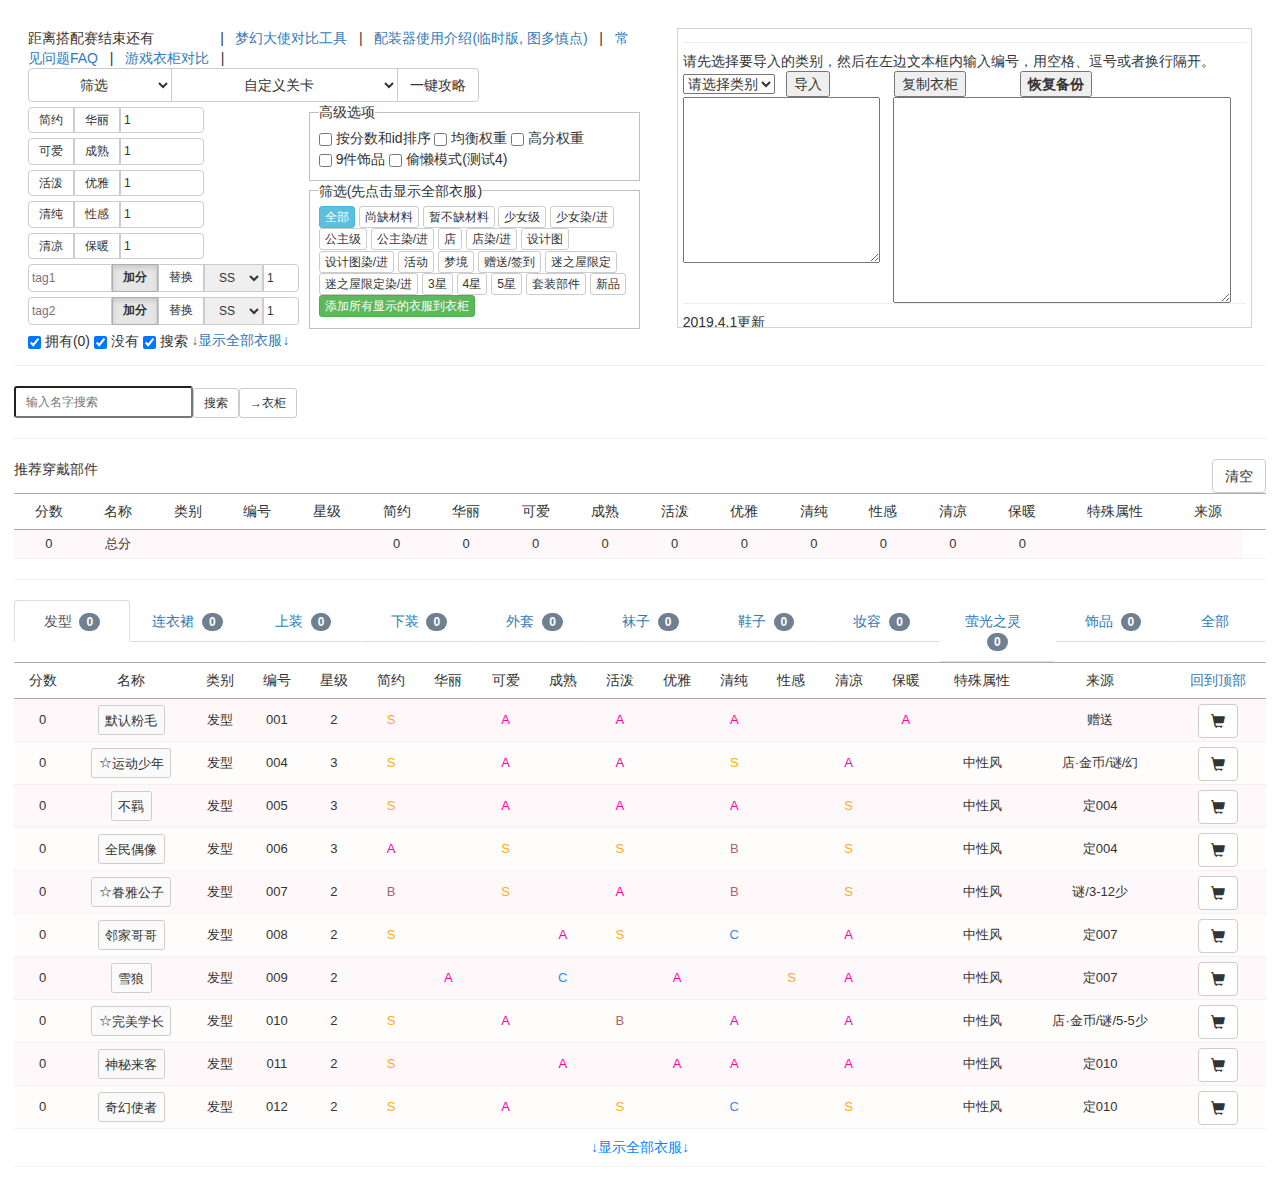
<file: index.html>
﻿<!DOCTYPE HTML>
<html lang="zh">
  <head>
		<meta http-equiv="Content-Type" content="text/html; charset=UTF-8">
		<meta name="viewport" content="width=device-width, initial-scale=1, maximum-scale=1, user-scalable=no">
		<link rel="icon" href="favicon.ico" type="image/x-icon" />
		<meta name="renderer" content="webkit">
		<meta http-equiv="X-UA-Compatible" content="IE=edge,chrome=1">
		<title>奇迹暖暖搭配器 - 诺诺</title>
		<link rel="stylesheet" href="bootstrap/bootstrap.min.css">
		<link rel="stylesheet" href="onekeystrategy.css">
		<link rel="stylesheet" href="style.css">
		<link rel="stylesheet" type="text/css" href="ui.css">
		<link rel="stylesheet" type="text/css" href="mobileui.css" media="only screen and (max-width: 650px)">
		<script type='text/javascript' charset="UTF-8" src='jquery.js'></script>
		<script type='text/javascript' charset="UTF-8" src='jquery.freezeheader.js'></script>
		<script type='text/javascript' charset="UTF-8" src="bootstrap/bootstrap.min.js"></script>
		<script type='text/javascript' charset="UTF-8" src="tool.js"></script>
		<script type='text/javascript' charset="UTF-8" src='data/wardrobe.js'></script>
		<script type='text/javascript' charset="UTF-8" src='scoring.js'></script>
		<script type='text/javascript' charset="UTF-8" src='data/levels.js'></script>
		<script type='text/javascript' charset="UTF-8" src='data/flist.js'></script>
		<script type='text/javascript' charset="UTF-8" src='model.js'></script>
		<script type='text/javascript' charset="UTF-8" src='data/pattern.js'></script>
		<script type='text/javascript' charset="UTF-8" src='onekeystrategy_lan.js'></script>
		<script type='text/javascript' charset="UTF-8" src='onekeystrategy.js'></script>
		<script type='text/javascript' charset="UTF-8" src='ui.js'></script>
		<script type='text/javascript' charset="UTF-8" src='nikki.js'></script>
		<script type='text/javascript' charset="UTF-8" src='clock.js'></script>
		<script type='text/javascript' charset="UTF-8" src='sharewardrobe.js'></script>
		<script type='text/javascript' charset="UTF-8" src='data/notice.js'></script>
  </head>
  <body>
		<div class='title'>
			<div id="share-link"></div>
		</div>
		<div id="StrategyInfo"></div>
		<div class='top'>
			<div class="announcement">
				<div id="update_history">
					游戏衣柜对比页<a href="wardrobechk.html">连接点此</a><br/>
				</div>
					<div id="itemInfo"></div>
					<hr>
					请先选择要导入的类别，然后在左边文本框内输入编号，用空格、逗号或者换行隔开。
					<div id = "import">
					  <select id="importCate" onChange="clearImport()" ></select>&nbsp;&nbsp;
					  <button onClick="doImport()">导入</button>
					  <button onClick="CopyAllClothes()" style="margin-left:60px;margin-right:50px;">复制衣柜</button>
					  <button onClick="loadCustomInventory()" style="font-weight:bold;">恢复备份</button><br/>
					  <textarea id="importData" rows=8 style="width:35%;float:left;" ></textarea>
					  <textarea id="myClothes" rows=10 style="width:60%;float:left;margin-left:13px;"></textarea><br/>
					  <p style="width:60%; display:none">衣柜数量记录 （复制衣橱文本框内容以备份衣橱）</p>
					  <textarea id="myClothesNum" rows=10 style="width:60%; display:none"></textarea>
					</div>
					<hr/>
					<div id="history-update-info-2"></div>
					<div id="update-info-2"></div>
					<hr/>
					<div id="history-update-info-3"></div>
					<div id="update-info-3"></div>
					<br/>
					<a href="#" id="show_history">查看历史更新</a><br/><br/>
			</div><!-- announcement -->	
			<div class="fliter">
				距离搭配赛结束还有<span id="showTime">&nbsp;&nbsp;&nbsp;&nbsp;&nbsp;&nbsp;&nbsp;&nbsp;&nbsp;&nbsp;&nbsp;&nbsp;&nbsp;&nbsp;</span>
				&nbsp;&nbsp;|&nbsp;&nbsp;
				<a href="biguse.html" target="_blank">梦幻大使对比工具</a>
				&nbsp;&nbsp;|&nbsp;&nbsp;
				<a href="introduce.html" target="_blank">配装器使用介绍(临时版, 图多慎点)</a>
				&nbsp;&nbsp;|&nbsp;&nbsp;
				<a href="data/FAQ.html" target="_blank">常见问题FAQ</a>
				&nbsp;&nbsp;|&nbsp;&nbsp;
				<a href="wardrobechk.html" target="_blank">游戏衣柜对比</a>
				<button style="display:none" class="btn btn-sm btn-default" id="sharewardrobe">分享衣柜</button>&nbsp;&nbsp;|&nbsp;&nbsp;
				<button style="display:none" class="btn btn-sm btn-default" id="aaa" onclick="getWardrobe()">同步分享的衣柜</button>
				<br/>
				<div id='filtersTop'>
					<div class="btn-group">
						<select id="theme-fliter" onChange="reDrawTheme()" class="btn btn-default"></select>
						<select id="theme" onChange="changeTheme()" class="btn btn-default"></select>
						<button id="onekey" class="btn btn-default">一键攻略</button>
					</div>
					<div id="tagInfo"></div>
					<div id="skillInfo"></div>
					<div id="categoryFInfo"></div>
					<div id="hintInfo"></div>
					<div id="styleInfo"></div>
				</div>
				<div class="fliter_form_div">
					<form name="filter_form" class="form-inline">
						<div class="fliter_form_div_left">
							<div class='facet'>
								<div class="weightContainer" role="group" data-toggle="buttons">
									<label class="btn btn-sm btn-default"><input class="filter-radio" type="radio" name="simple" value="1"/> 简约</label>
									<label class="btn btn-sm btn-default"><input class="filter-radio" type="radio" name="simple" value="-1"/> 华丽</label>
									<input class="btn-sm" placeholder="权重" type="text" id="simpleWeight" name="simpleWeight" value="1" onChange="changeFilter()" />
									<span class="highscore-link btn-sm 1d778" id="simple1d778">微笑+飞吻</span>
									<span class="highscore-link btn-sm 1d27" id="simple1d27">微笑</span>
									<span class="highscore-rank btn-sm" id="simplerank"></span>
								</div>
								<div class="weightContainer" role="group" data-toggle="buttons">
									<label class="btn btn-sm btn-default"><input class="filter-radio" type="radio" name="cute" value="1"/> 可爱</label>
									<label class="btn btn-sm btn-default"><input class="filter-radio" type="radio" name="cute" value="-1"/> 成熟</label>
									<input class="btn-sm" placeholder="权重" type="text" id="cuteWeight" name="cuteWeight" value="1" onChange="changeFilter()" />
									<span class="highscore-link btn-sm 1d778" id="cute1d778">微笑+飞吻</span>
									<span class="highscore-link btn-sm 1d27" id="cute1d27">微笑</span>
									<span class="highscore-rank btn-sm" id="cuterank"></span>
								</div>
								<div class="weightContainer" role="group" data-toggle="buttons">
									<label class="btn btn-sm btn-default"><input class="filter-radio" type="radio" name="active" value="1"/> 活泼</label>
									<label class="btn btn-sm btn-default"><input class="filter-radio" type="radio" name="active" value="-1"/> 优雅</label>
									<input class="btn-sm" placeholder="权重" type="text" id="activeWeight" name="activeWeight" value="1" onChange="changeFilter()" />
									<span class="highscore-link btn-sm 1d778" id="active1d778">微笑+飞吻</span>
									<span class="highscore-link btn-sm 1d27" id="active1d27">微笑</span>
									<span class="highscore-rank btn-sm" id="activerank"></span>
								</div>
								<div class="weightContainer" role="group" data-toggle="buttons">
									<label class="btn btn-sm btn-default"><input class="filter-radio" type="radio" name="pure" value="1"/> 清纯</label>
									<label class="btn btn-sm btn-default"><input class="filter-radio" type="radio" name="pure" value="-1"/> 性感</label>
									<input class="btn-sm" placeholder="权重" type="text" id="pureWeight" name="pureWeight" value="1" onChange="changeFilter()" />
									<span class="highscore-link btn-sm 1d778" id="pure1d778">微笑+飞吻</span>
									<span class="highscore-link btn-sm 1d27" id="pure1d27">微笑</span>
									<span class="highscore-rank btn-sm" id="purerank"></span>
								</div>
								<div class="weightContainer" role="group" data-toggle="buttons">
									<label class="btn btn-sm btn-default"><input class="filter-radio" type="radio" name="cool" value="1"/> 清凉</label>
									<label class="btn btn-sm btn-default"><input class="filter-radio" type="radio" name="cool" value="-1"/> 保暖</label>
									<input class="btn-sm" placeholder="权重" type="text" id="coolWeight" name="coolWeight" value="1" onChange="changeFilter()" />
									<span class="highscore-link btn-sm 1d778" id="cool1d778">微笑+飞吻</span>
									<span class="highscore-link btn-sm 1d27" id="cool1d27">微笑</span>
									<span class="highscore-rank btn-sm" id="coolrank"></span>
								</div>
								<div class='weightContainer' id = "tag1Container" role="group" data-toggle="buttons">
									<input class="btn-sm" placeholder="tag1" type="text" id="tag1" name="tag1" onChange="changeFilter()" />
									<label class="btn btn-sm btn-default active"><input class="filter-radio" type="radio" name="tag1method" value="add" checked/> 加分</label>
									<label class="btn btn-sm btn-default"><input class="filter-radio" type="radio" name="tag1method" value="replace"/> 替换</label>
									<select class="btn-sm" id="tag1base" onChange="changeFilter()">
										<option>SS</option>
										<option>S</option>
										<option>A</option>
										<option>B</option>
										<option>C</option>
									</select>
									<input class="btn-sm" type="text" id="tag1weight" name="tag1weight" value="1" onChange="changeFilter()" />
								</div>
								<div class='weightContainer' id = "tag2Container" role="group" data-toggle="buttons">
									<input class="btn-sm" placeholder="tag2" type="text" id="tag2" name="tag2" onChange="changeFilter()" />
									<label class="btn btn-sm btn-default active"><input class="filter-radio" type="radio" name="tag2method" value="add" checked/> 加分</label>
									<label class="btn btn-sm btn-default"><input class="filter-radio" type="radio" name="tag2method" value="replace"/> 替换</label>
									<select class="btn-sm" id="tag2base" onChange="changeFilter()">
										<option>SS</option>
										<option>S</option>
										<option>A</option>
										<option>B</option>
										<option>C</option>
									</select>
									<input class="btn-sm" type="text" id="tag2weight" name="tag2weight" value="1" onChange="changeFilter()" />
								</div>
							</div><!-- facet -->
							<div class="fliter_option clear">
								<div class="checkbox"><label><input type="checkbox" class="fliter" value="own" checked /> 拥有<span id='inventoryCount'/></label></div>
								<div class="checkbox"><label><input type="checkbox" class="fliter" value="missing" checked /> 没有</label></div>
								<div class="checkbox"><label><input type="checkbox" id="searchResultCheck" onclick="toggleSearchResult()" checked /> 搜索</label></div>
								<a href="#" class = "showmore" style="display:inline-block;cursor:pointer">↓显示全部衣服↓</a>
							</div><!-- fliter_option -->
						</div>
						<div class="fliter_form_div_right">
							<fieldset>
								<legend>高级选项</legend>
									<div class="checkbox"><label><input type="checkbox" class="fliter" value="sortbyscore" /> 按分数和id排序</label></div>
									<div class="checkbox"><label><input type="checkbox" class="fliter" value="balance" /> 均衡权重</label></div>
									<div class="checkbox"><label><input type="checkbox" class="fliter" value="highscore" /> 高分权重</label></div>
									<div class="checkbox"><label><input type="checkbox" class="fliter" value="acc9" /> 9件饰品</label></div>
									<div class="checkbox"><label><input type="checkbox" class="fliter" value="toulan" /> 偷懒模式(测试4)</label></div>
							</fieldset>
							<fieldset>
								<legend>筛选(先点击显示全部衣服)</legend>
									<button  type="button" class="btn btn-xs btn-info front_filter_option" >全部</button>
									<button  type="button" class="btn btn-xs btn-default front_filter_option" >尚缺材料</button>
									<button  type="button" class="btn btn-xs btn-default front_filter_option" >暂不缺材料</button>
									<button  type="button" class="btn btn-xs btn-default front_filter_option" >少女级</button>
									<button  type="button" class="btn btn-xs btn-default front_filter_option" >少女染/进</button>
									<button  type="button" class="btn btn-xs btn-default front_filter_option" >公主级</button>
									<button  type="button" class="btn btn-xs btn-default front_filter_option" >公主染/进</button>
									<button  type="button" class="btn btn-xs btn-default front_filter_option" >店</button>
									<button  type="button" class="btn btn-xs btn-default front_filter_option" >店染/进</button>
									<button  type="button" class="btn btn-xs btn-default front_filter_option" >设计图</button>
									<button  type="button" class="btn btn-xs btn-default front_filter_option" >设计图染/进</button>
									<button  type="button" class="btn btn-xs btn-default front_filter_option" >活动</button>
									<button  type="button" class="btn btn-xs btn-default front_filter_option" >梦境</button>
									<button  type="button" class="btn btn-xs btn-default front_filter_option" >赠送/签到</button>
									<button  type="button" class="btn btn-xs btn-default front_filter_option" >迷之屋限定</button>
									<button  type="button" class="btn btn-xs btn-default front_filter_option" >迷之屋限定染/进</button>
									<button  type="button" class="btn btn-xs btn-default front_filter_option" >3星</button>
									<button  type="button" class="btn btn-xs btn-default front_filter_option" >4星</button>
									<button  type="button" class="btn btn-xs btn-default front_filter_option" >5星</button>
									<button  type="button" class="btn btn-xs btn-default front_filter_option" >套装部件</button>
									<button  type="button" class="btn btn-xs btn-default front_filter_option" >新品</button>
									<button  type="button" class="btn btn-xs btn-success" id="add_all">添加所有显示的衣服到衣柜</button>
							</fieldset>
						</div>
					</form>
				</div><!-- fliter_form_div -->
			</div><!-- fliter -->
		</div><!-- top -->
		<hr>
		<div id = 'searchResult'>
			<input type="text" id="searchResultInput" class="btn-sm" placeholder="输入名字搜索" /><button class="btn btn-default btn-sm" onclick="searchResult()">搜索</button><button class="btn btn-default btn-sm" id="searchResultMode">→衣柜</button>
			<div id='searchResultList' width="100%"></div>
		<hr>
		</div>
		<div id = 'shoppingCartContainer'>
		  推荐穿戴部件  <button class="btn btn-default" style="float:right" onclick="clearShoppingCart()">清空</button>
		  <div id='shoppingCart' class="table"></div>
		</div>
		<hr>
		<div id = 'category_container'></div>
		<div id = "clothes" class="table"></div>
		<div class = "showmore" id= "showmore" isshowmore="1">↓显示全部衣服↓</div>
		<div id = "end"></div>

	</body>
</html>
</file>
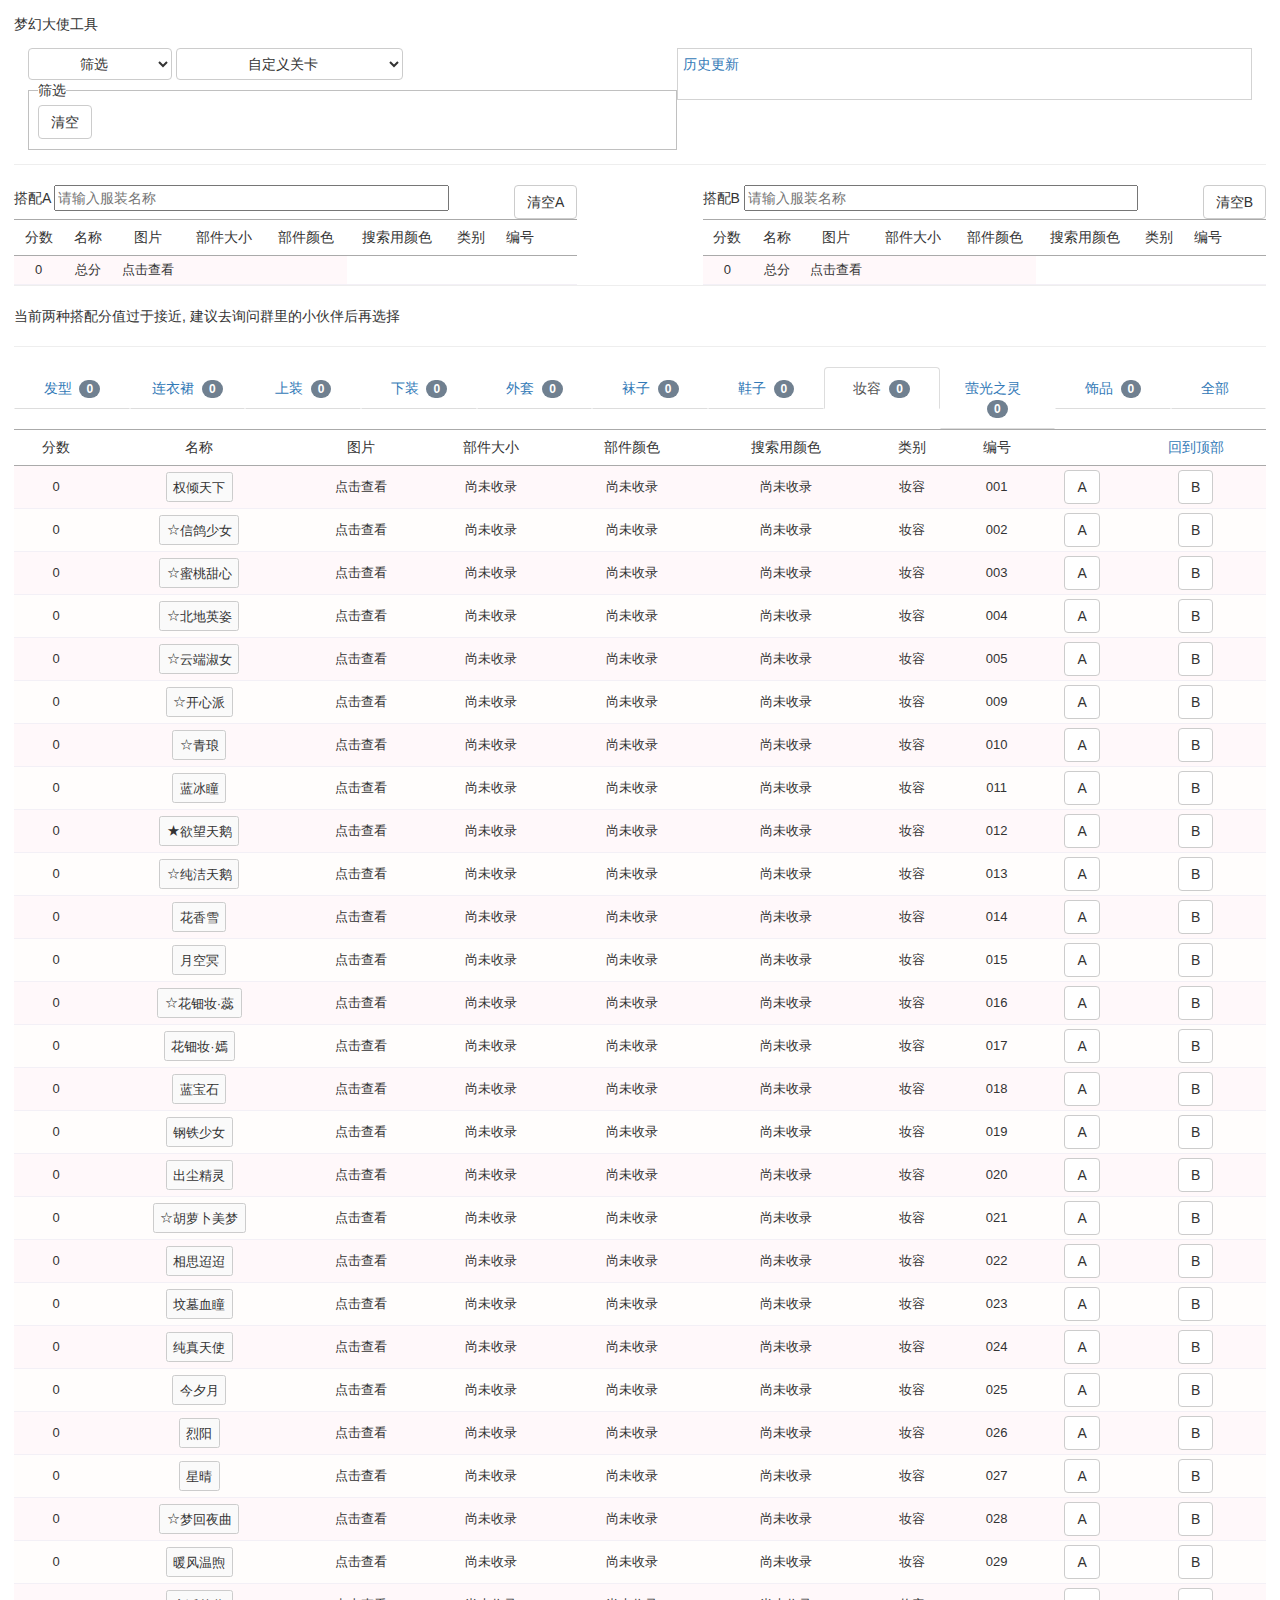
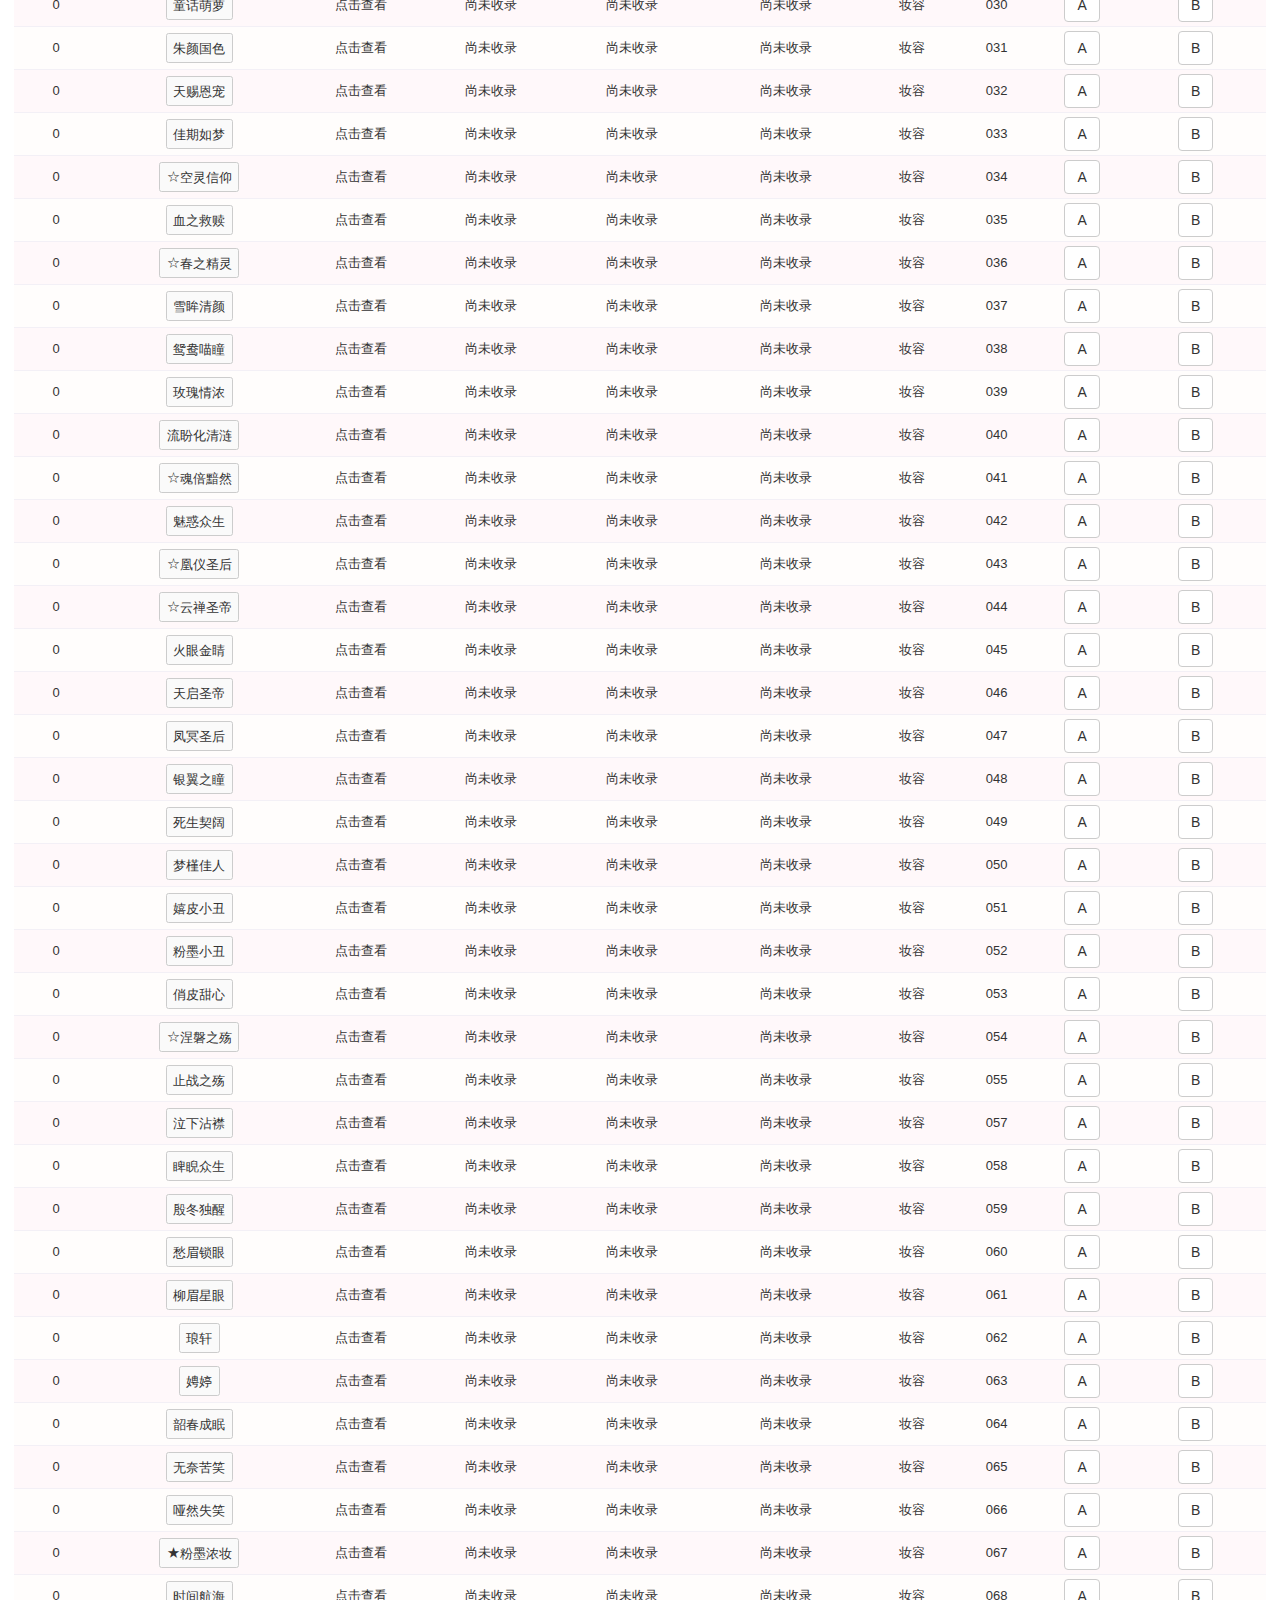
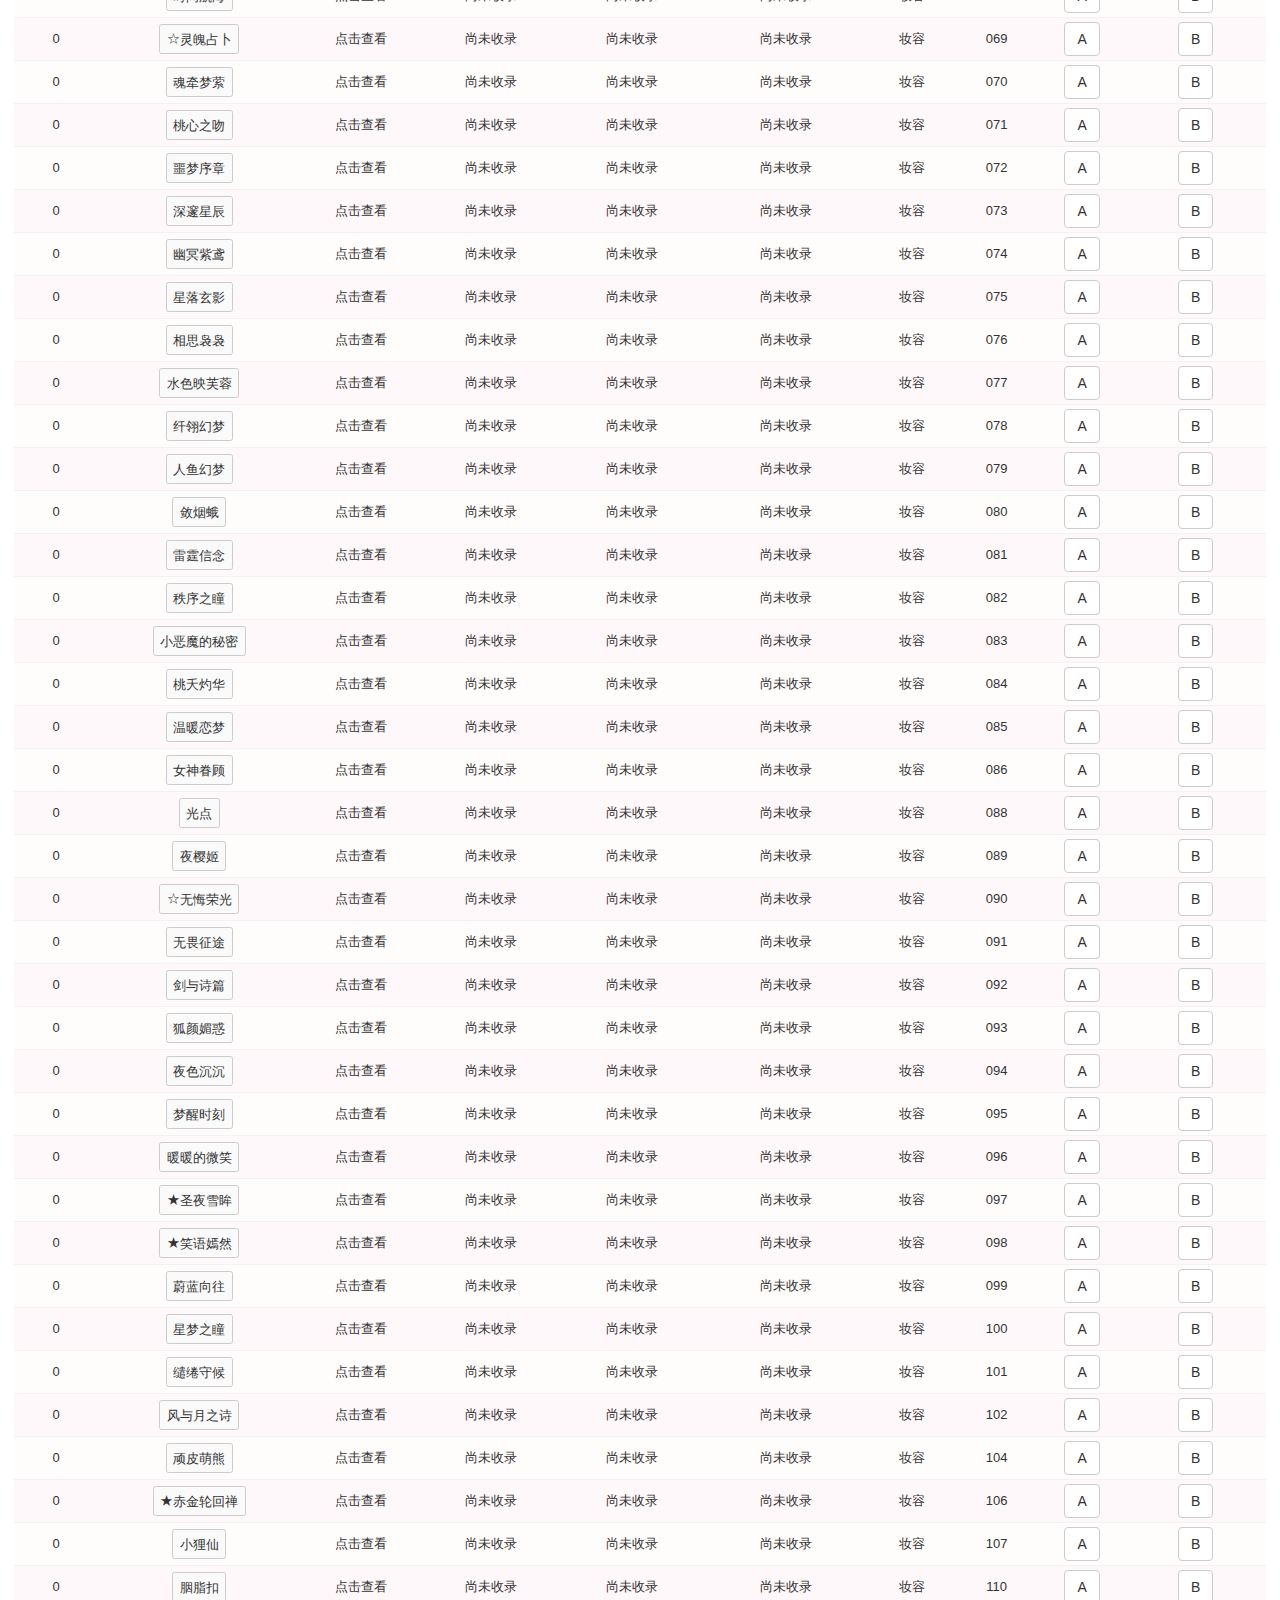
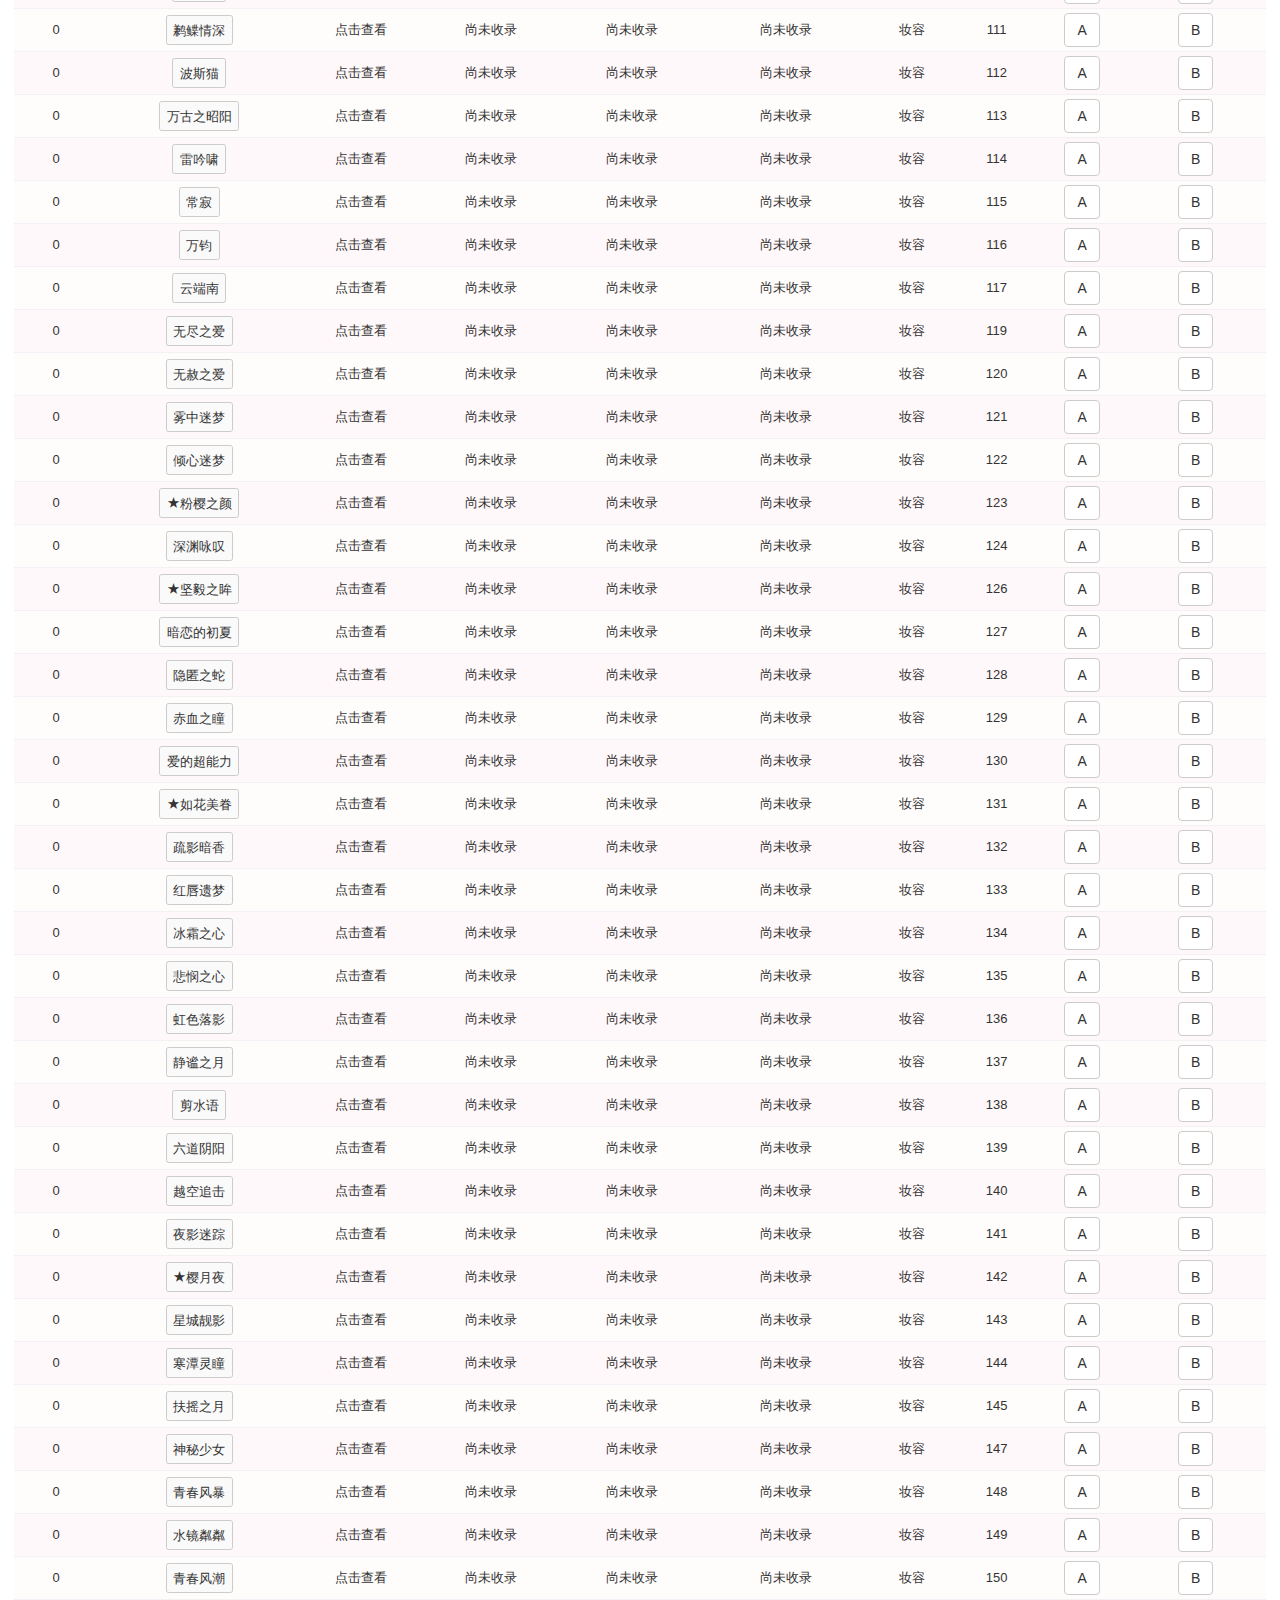
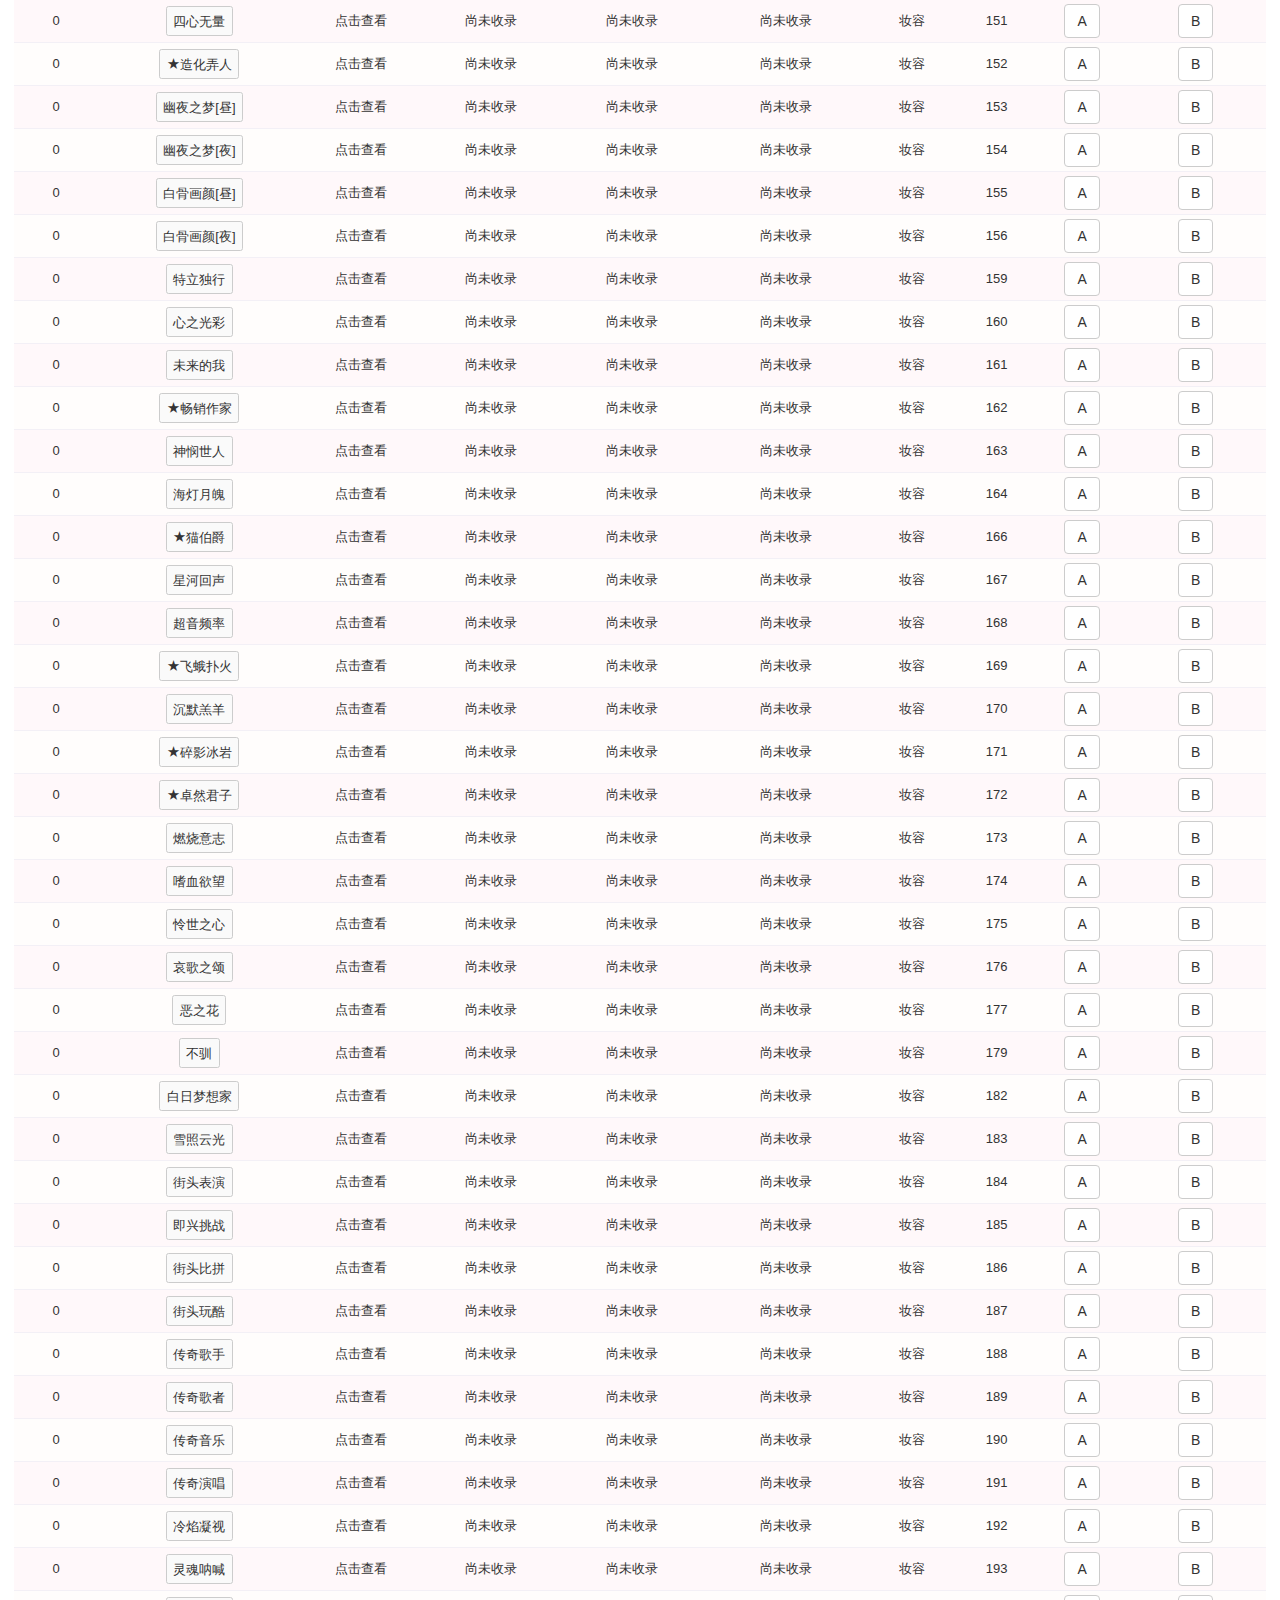
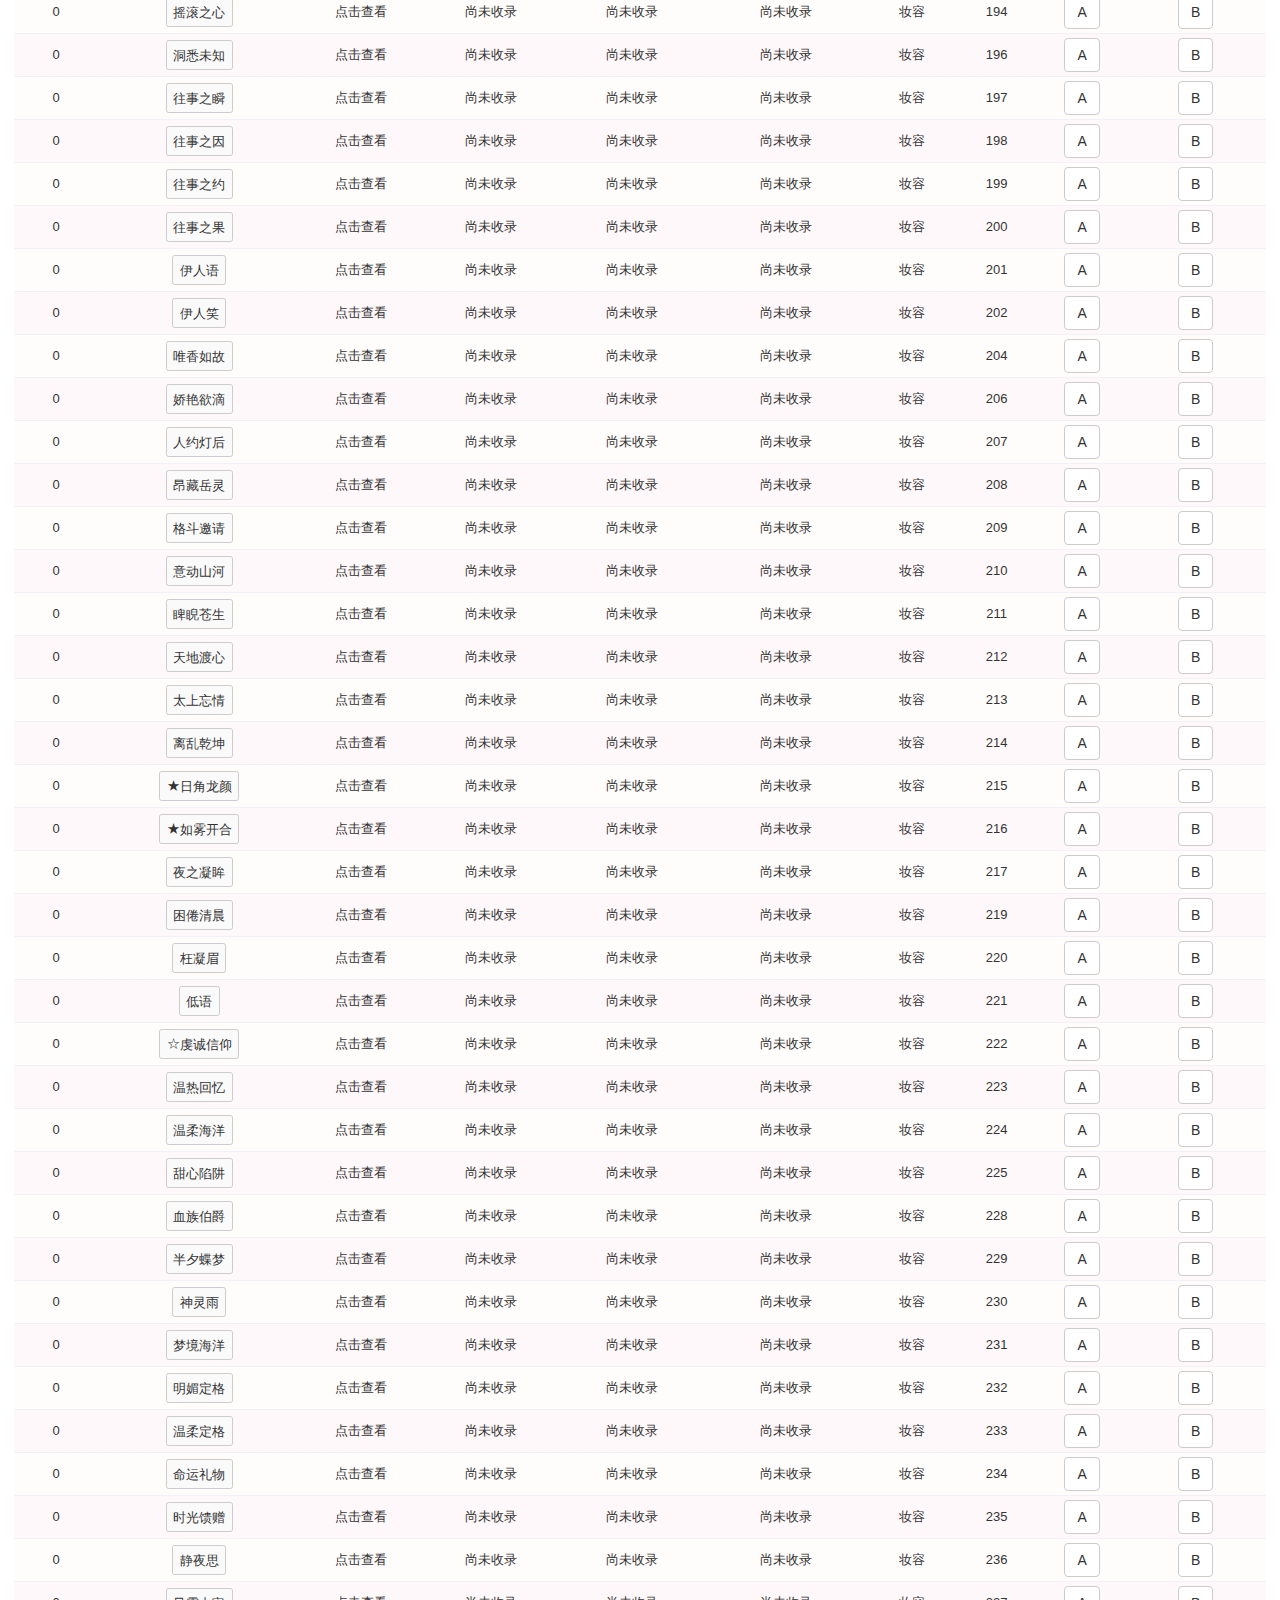
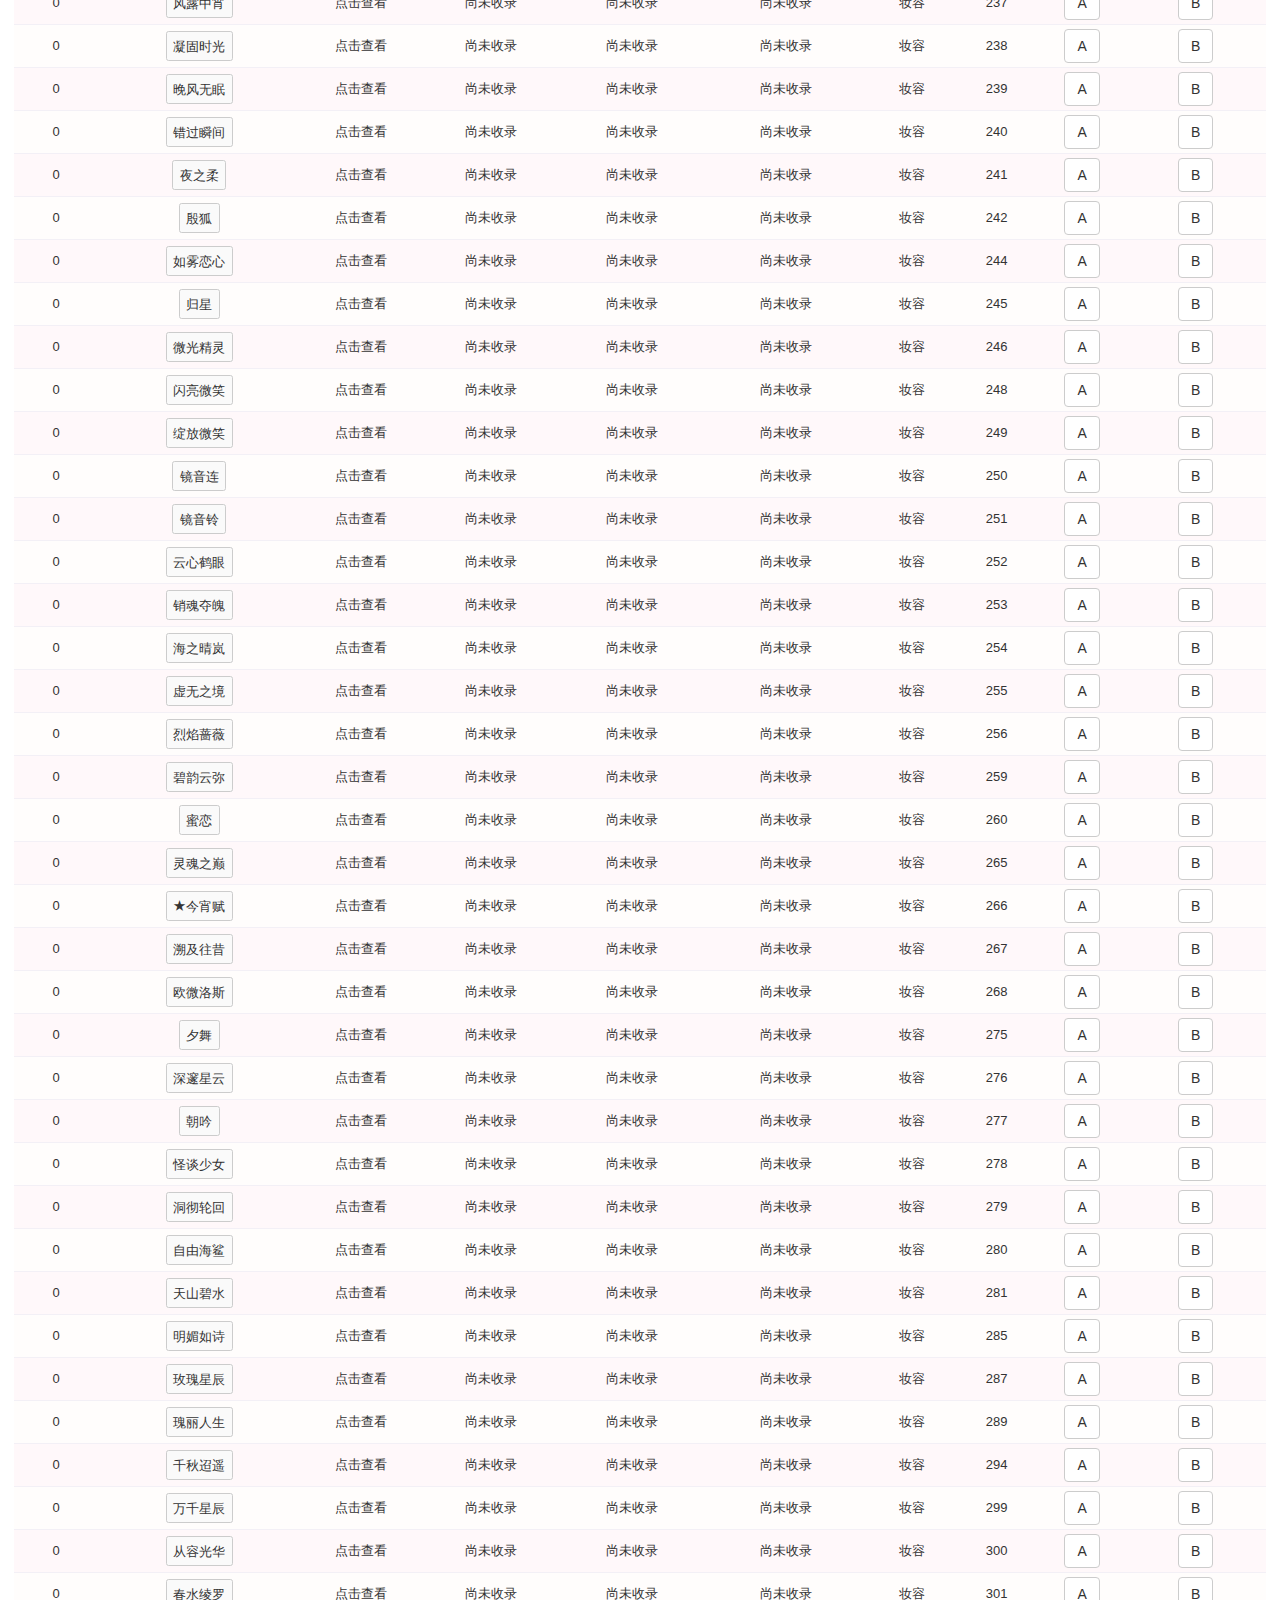
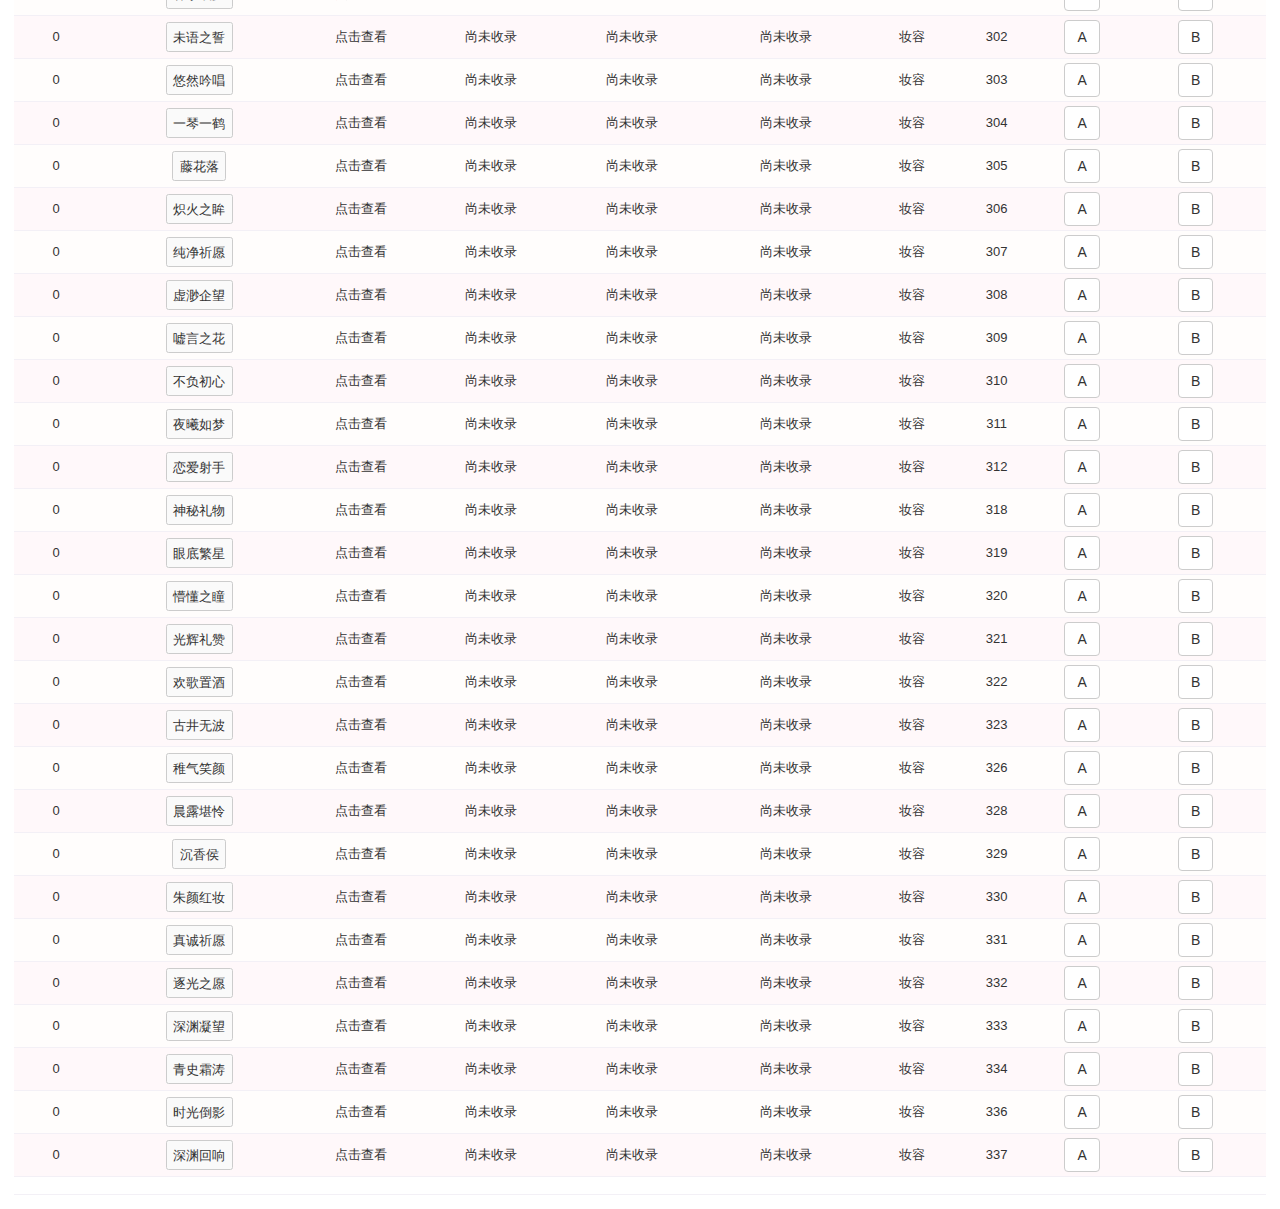
<file: biguse.html>
﻿<!DOCTYPE HTML>
<html lang="zh">
  <head>
		<meta http-equiv="Content-Type" content="text/html; charset=UTF-8">
		<meta name="viewport" content="width=device-width, initial-scale=1, maximum-scale=1, user-scalable=no">
		<link rel="icon" href="favicon.ico" type="image/x-icon" />
		<meta name="renderer" content="webkit">
		<meta http-equiv="X-UA-Compatible" content="IE=edge,chrome=1">
		<title>梦幻大使工具</title>
		<link rel="stylesheet" href="bootstrap/bootstrap.min.css">
		<link rel="stylesheet" href="jquery.autocomplete.css">
		<link rel="stylesheet" href="onekeystrategy.css">
		<link rel="stylesheet" href="style.css">
		<link rel="stylesheet" type="text/css" href="ui.css">
		<link rel="stylesheet" type="text/css" href="mobileui.css" media="only screen and (max-width: 650px)">
		<link rel="stylesheet" href="biguse.css">
		<script type='text/javascript' charset="UTF-8" src='data/notice.js'></script>
		<script type='text/javascript' charset="UTF-8" src='jquery.js'></script>
		<script type='text/javascript' charset="UTF-8" src="bootstrap/bootstrap.min.js"></script>
		<script type='text/javascript' charset="UTF-8" src="jquery.autocomplete.min.js"></script>		
		<script type='text/javascript' charset="UTF-8" src="tool.js"></script>
		<script type='text/javascript' charset="UTF-8" src='data/wardrobe.js'></script>
		<script type='text/javascript' charset="UTF-8" src='biguse_wardrobe.js'></script>
		<script type='text/javascript' charset="UTF-8" src='scoring.js'></script>
		<script type='text/javascript' charset="UTF-8" src='data/levels.js'></script>
		<script type='text/javascript' charset="UTF-8" src='data/flist.js'></script>
		<script type='text/javascript' charset="UTF-8" src='model.js'></script>
		<script type='text/javascript' charset="UTF-8" src='biguse_model.js'></script>
		<script type='text/javascript' charset="UTF-8" src='data/pattern.js'></script>
		<script type='text/javascript' charset="UTF-8" src='onekeystrategy.js'></script>
		<script type='text/javascript' charset="UTF-8" src='ui.js'></script>
		<script type='text/javascript' charset="UTF-8" src='biguse_ui.js'></script>
		<script type='text/javascript' charset="UTF-8" src='nikki.js'></script>
		<script type='text/javascript' charset="UTF-8" src='biguse_nikki.js'></script>
		<script type='text/javascript' charset="UTF-8" src='clock.js'></script>
		<script type='text/javascript' charset="UTF-8" src='sharewardrobe.js'></script>
    
  </head>
  <body>
		<div class='title'>
			梦幻大使工具<br/>
			<div id="share-link"></div>
		</div>
		<div id="StrategyInfo"></div>
		<div class='top'>
			<div class="announcement">
				<div id="update_history">
					<br/>
				</div>
				<a href="#" id="show_history">历史更新</a><br/>
				<br/>
			</div><!-- announcement -->	
			<div>
				<select id="theme-fliter" onChange="reDrawTheme()" class="btn btn-default"></select>
				<select id="theme" onChange="changeTheme()" class="btn btn-default"></select>
				
							<fieldset >
								<legend>筛选</legend>
								<div  id="front_filter_div">
								<button  type="button" class="btn btn-xs btn-default front_filter_option_biguse" >-</button>
								</div>
							</fieldset>
			<div style="display:none" id="imgModel" onerror="noimg()">
			<div id="imgInfo" style="font-size: 18px"></div>
			</div>
				
			</div>
			<div class="fliter hidden">
				<div id='filtersTop'>
					<div id="tagInfo"></div>
					<div id="skillInfo"></div>
					<div id="categoryFInfo"></div>
					<div id="hintInfo"></div>
				</div>
				<div class="fliter_form_div">
					<form name="filter_form" class="form-inline">
						<div class='facet'>
							<div class="weightContainer" role="group" data-toggle="buttons">
								<label class="btn btn-sm btn-default"><input class="filter-radio" type="radio" name="simple" value="1"/> 简约</label>
								<label class="btn btn-sm btn-default"><input class="filter-radio" type="radio" name="simple" value="-1"/> 华丽</label>
								<input class="btn-sm" placeholder="权重" type="text" id="simpleWeight" name="simpleWeight" value="1" onChange="changeFilter()" />
								<span class="highscore-link btn-sm 1d778" id="simple1d778">*1.778</span>
								<span class="highscore-link btn-sm 1d27" id="simple1d27">*1.27</span>
								<span class="highscore-rank btn-sm" id="simplerank"></span>
							</div>
							<div class="weightContainer" role="group" data-toggle="buttons">
								<label class="btn btn-sm btn-default"><input class="filter-radio" type="radio" name="cute" value="1"/> 可爱</label>
								<label class="btn btn-sm btn-default"><input class="filter-radio" type="radio" name="cute" value="-1"/> 成熟</label>
								<input class="btn-sm" placeholder="权重" type="text" id="cuteWeight" name="cuteWeight" value="1" onChange="changeFilter()" />
								<span class="highscore-link btn-sm 1d778" id="cute1d778">*1.778</span>
								<span class="highscore-link btn-sm 1d27" id="cute1d27">*1.27</span>
								<span class="highscore-rank btn-sm" id="cuterank"></span>
							</div>
							<div class="weightContainer" role="group" data-toggle="buttons">
								<label class="btn btn-sm btn-default"><input class="filter-radio" type="radio" name="active" value="1"/> 活泼</label>
								<label class="btn btn-sm btn-default"><input class="filter-radio" type="radio" name="active" value="-1"/> 优雅</label>
								<input class="btn-sm" placeholder="权重" type="text" id="activeWeight" name="activeWeight" value="1" onChange="changeFilter()" />
								<span class="highscore-link btn-sm 1d778" id="active1d778">*1.778</span>
								<span class="highscore-link btn-sm 1d27" id="active1d27">*1.27</span>
								<span class="highscore-rank btn-sm" id="activerank"></span>
							</div>
							<div class="weightContainer" role="group" data-toggle="buttons">
								<label class="btn btn-sm btn-default"><input class="filter-radio" type="radio" name="pure" value="1"/> 清纯</label>
								<label class="btn btn-sm btn-default"><input class="filter-radio" type="radio" name="pure" value="-1"/> 性感</label>
								<input class="btn-sm" placeholder="权重" type="text" id="pureWeight" name="pureWeight" value="1" onChange="changeFilter()" />
								<span class="highscore-link btn-sm 1d778" id="pure1d778">*1.778</span>
								<span class="highscore-link btn-sm 1d27" id="pure1d27">*1.27</span>
								<span class="highscore-rank btn-sm" id="purerank"></span>
							</div>
							<div class="weightContainer" role="group" data-toggle="buttons">
								<label class="btn btn-sm btn-default"><input class="filter-radio" type="radio" name="cool" value="1"/> 清凉</label>
								<label class="btn btn-sm btn-default"><input class="filter-radio" type="radio" name="cool" value="-1"/> 保暖</label>
								<input class="btn-sm" placeholder="权重" type="text" id="coolWeight" name="coolWeight" value="1" onChange="changeFilter()" />
								<span class="highscore-link btn-sm 1d778" id="cool1d778">*1.778</span>
								<span class="highscore-link btn-sm 1d27" id="cool1d27">*1.27</span>
								<span class="highscore-rank btn-sm" id="coolrank"></span>
							</div>
							<div class='weightContainer' id = "tag1Container" role="group" data-toggle="buttons">
								<input class="btn-sm" placeholder="tag1" type="text" id="tag1" name="tag1" onChange="changeFilter()" />
								<label class="btn btn-sm btn-default active"><input class="filter-radio" type="radio" name="tag1method" value="add" checked/> 加分</label>
								<label class="btn btn-sm btn-default"><input class="filter-radio" type="radio" name="tag1method" value="replace"/> 替换</label>
								<select class="btn-sm" id="tag1base" onChange="changeFilter()">
									<option>SS</option>
									<option>S</option>
									<option>A</option>
									<option>B</option>
									<option>C</option>
								</select>
								<input class="btn-sm" type="text" id="tag1weight" name="tag1weight" value="1" onChange="changeFilter()" />
							</div>
							<div class='weightContainer' id = "tag2Container" role="group" data-toggle="buttons">
								<input class="btn-sm" placeholder="tag2" type="text" id="tag2" name="tag2" onChange="changeFilter()" />
								<label class="btn btn-sm btn-default active"><input class="filter-radio" type="radio" name="tag2method" value="add" checked/> 加分</label>
								<label class="btn btn-sm btn-default"><input class="filter-radio" type="radio" name="tag2method" value="replace"/> 替换</label>
								<select class="btn-sm" id="tag2base" onChange="changeFilter()">
									<option>SS</option>
									<option>S</option>
									<option>A</option>
									<option>B</option>
									<option>C</option>
								</select>
								<input class="btn-sm" type="text" id="tag2weight" name="tag2weight" value="1" onChange="changeFilter()" />
							</div>
						</div><!-- facet -->
						<div class="fliter_option clear">
							<div class="checkbox"><label><input type="checkbox" class="fliter" value="own" checked /> 显示全部<span id='inventoryCount'/></label></div>
							<div class="checkbox"><label><input type="checkbox" class="fliter" value="missing" checked /> 没有</label></div>
							<span><a href="#" id="advanced_options">高级选项</a></span>
							<span id="advanced_options_span">
								<div class="checkbox"><label><input type="checkbox" class="fliter" value="balance" /> 均衡权重</label></div>
								<div class="checkbox"><label><input type="checkbox" class="fliter" value="highscore" /> 高分权重(手动)</label></div>
							</span>
						</div><!-- fliter_option -->
					</form>
				</div><!-- fliter_form_div -->
			</div><!-- fliter -->
		</div><!-- top -->
		<hr>
		<div id = 'shoppingCartContainer' style="width:45%; float:left">
		  搭配A  <button class="btn btn-default" style="float:right" onclick="clearShoppingCart()">清空A</button>
		  <input id="autocomplete1" class="" type="text" style="width:70%" placeholder="请输入服装名称"/>
		  <div id='shoppingCart1' class="table"></div>
		</div>
		<div id = 'shoppingCartContainer' style="width:45%; float:right">
		  搭配B  <button class="btn btn-default" style="float:right" onclick="clearShoppingCart()">清空B</button>
		  <input id="autocomplete2" type="text" style="width:70%" placeholder="请输入服装名称"/>
		  <div id='shoppingCart2' class="table"></div>
		</div>
		<hr>
		<div id = 'advise'>当前两种搭配分值过于接近, 建议去询问群里的小伙伴后再选择</div>
		<hr>
		
		
		<div id = 'category_container'></div>
		<div id = "clothes" class="table"></div>
		<div id = "showmore" isshowmore="0"></div>
<div class="hidden">
		<hr>
		导入批量衣服，请先选择要导入的类别，然后在文本框内输入编号，用空格、逗号或者换行隔开。不知道编号在哪儿的请点<a href="http://tieba.baidu.com/p/3808711082" target="_blank">这里</a>
		<div id = "import">
		  <select id="importCate" onChange="clearImport()" ></select><br/>
		  <textarea id="importData" rows=5 style="width:60%" ></textarea>
		  <button onClick="doImport()">导入</button>
		</div>
		<hr>
		<p>我拥有的服装 （复制衣橱文本框内容以备份衣橱）</p>
		<textarea id="myClothes" rows=10 style="width:60%"></textarea><br/>
		<p style="width:60%; display:none">衣柜数量记录 （复制衣橱文本框内容以备份衣橱）</p>
		<textarea id="myClothesNum" rows=10 style="width:60%; display:none"></textarea>
		<br/>
		<button onClick="loadCustomInventory()">恢复备份</button>
		<br/>
		<hr>
</div>
		
	<div class="ds-thread" data-thread-key="nikkiup2u3_biguse" data-title="奇迹暖暖在线配装器for梦幻大使" data-url="http://seal100x.github.io/nikkiup2u3/biguse.html"></div>
	<script type="text/javascript">
	var duoshuoQuery = {short_name:"seal100x"};
	window.onload=function(){
		(function() {
			var ds = document.createElement('script');
			ds.type = 'text/javascript';ds.async = true;
			ds.src = (document.location.protocol == 'https:' ? 'https:' : 'http:') + '//static.duoshuo.com/embed.js';
			ds.charset = 'UTF-8';
			(document.getElementsByTagName('head')[0] 
			 || document.getElementsByTagName('body')[0]).appendChild(ds);
		})();
	}
	</script>
	</body>
</html>
</file>
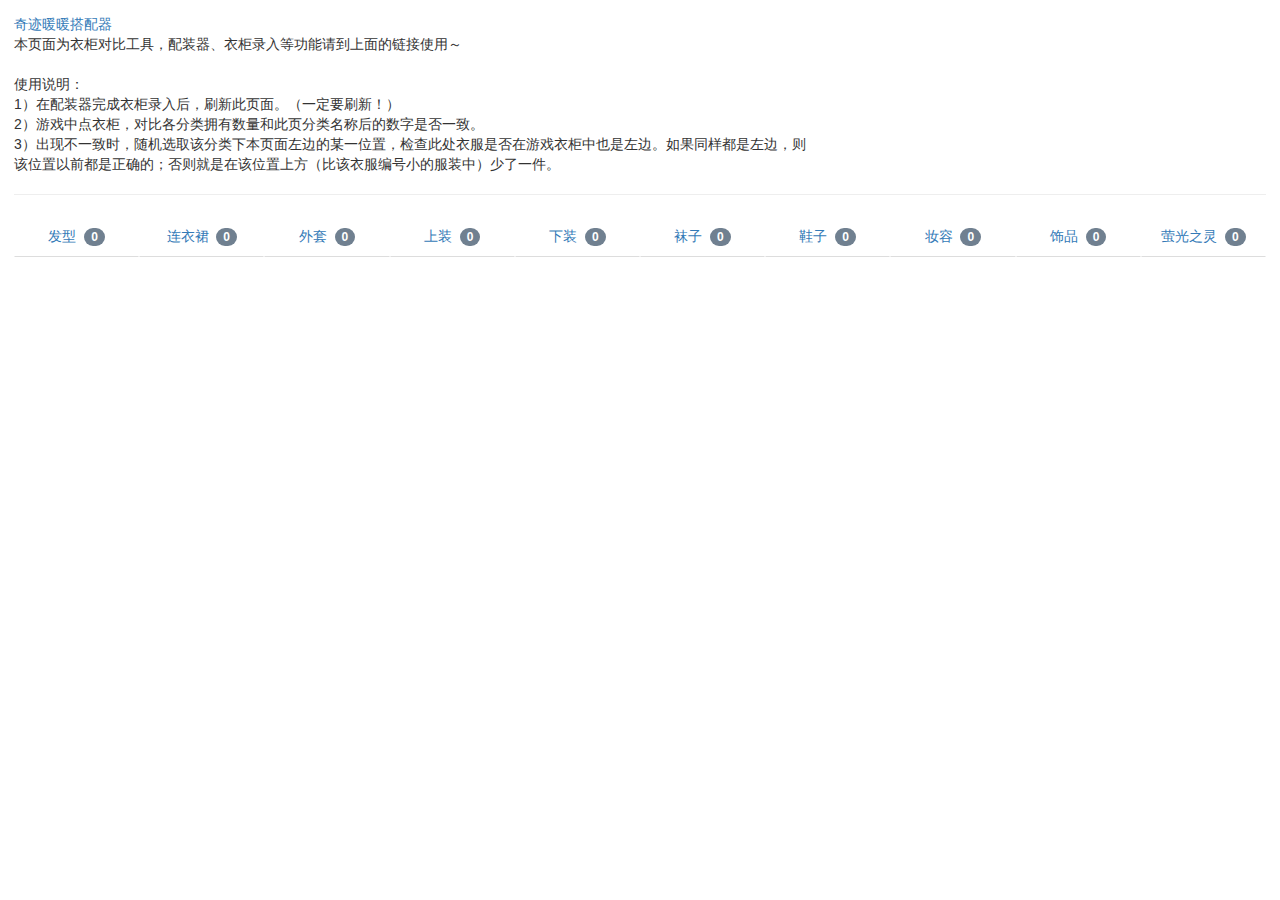
<file: wardrobechk.html>
﻿<!DOCTYPE HTML>
<html lang="zh">
	<head>
		<meta http-equiv="Content-Type" content="text/html; charset=UTF-8">
		<meta name="viewport" content="width=device-width, initial-scale=1, maximum-scale=1, user-scalable=no">
		<link rel="icon" href="favicon.ico" type="image/x-icon" />
		<meta name="renderer" content="webkit">
		<meta http-equiv="X-UA-Compatible" content="IE=edge,chrome=1">
		<title>奇迹暖暖 - 衣柜对比</title>
		<link rel="stylesheet" href="bootstrap/bootstrap.min.css">
		<link rel="stylesheet" href="style.css">
		<link rel="stylesheet" href="ui.css">
		<link rel="stylesheet" type="text/css" href="mobileui.css" media="only screen and (max-width: 650px)">
		<style>table td {vertical-align:top;}</style>
		<script type='text/javascript' charset="UTF-8" src='jquery.js'></script>
		<script type='text/javascript' charset="UTF-8" src='data/wardrobe.js'></script>
		<script type='text/javascript' charset="UTF-8" src='wardrobechk.js'></script>
	</head>
	<body>
		<div class='title' id="title">
			<a href="index.html">奇迹暖暖搭配器</a><br/>
			本页面为衣柜对比工具，配装器、衣柜录入等功能请到上面的链接使用～<br/>
			<br/>
			使用说明：<br/>
			1）在配装器完成衣柜录入后，刷新此页面。（一定要刷新！）<br/>
			2）游戏中点衣柜，对比各分类拥有数量和此页分类名称后的数字是否一致。<br/>
			3）出现不一致时，随机选取该分类下本页面左边的某一位置，检查此处衣服是否在游戏衣柜中也是左边。如果同样都是左边，则该位置以前都是正确的；否则就是在该位置上方（比该衣服编号小的服装中）少了一件。<br/>
		</div>
		<hr>
		<div id ='category_container'></div>
		<div>
			<table>
				<tr>
					<td id='check_container_left'></td>
					<td id='check_container_right'></td>
				</tr>
			</table>
		</div>
		<textarea id='myClothes' style='display:none'></textarea>
	</body>
</html>
</file>
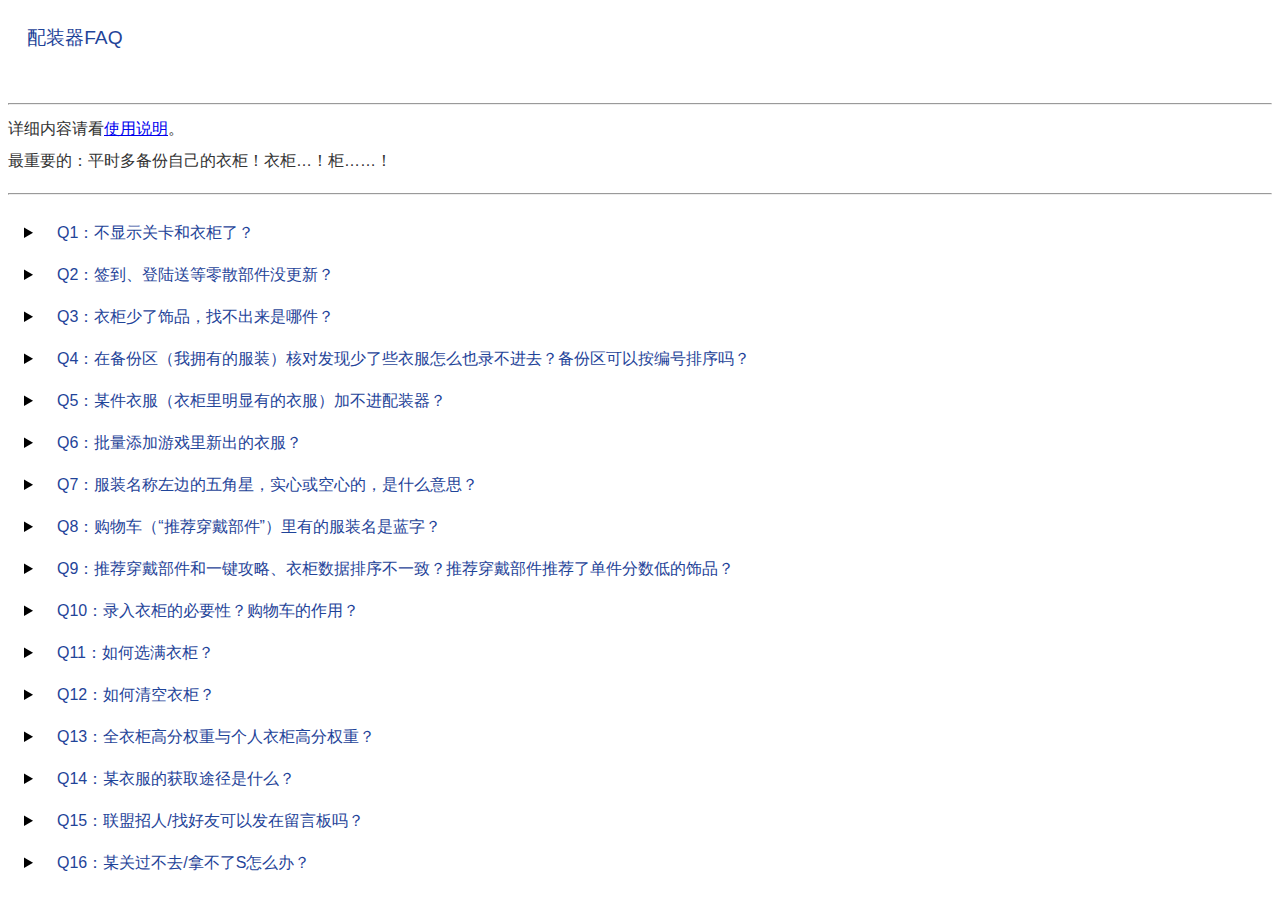
<file: data/FAQ.html>
﻿<!DOCTYPE html>

<head>
<meta name="viewport" content="width=device-width, initial-scale=1"/>
<meta charset="UTF-8" />
<title>奇迹暖暖在线工具FAQ</title>
<style>
p {
    line-height:2em;
    margin-top: 0.5em;
}

.dd {
	margin-left: 1em;
}

.dmaintitle {
	font-size:120%;
	padding: 0.5em;
	margin: 0.5em;
	color:#1F4499;
  font-family:"Microsoft YaHei", Sans-Serif;
  position:relative; 
}

.dtitle {
	padding: 0.5em;
	margin: 0.5em;
	color:#1F4499;
  font-family:"Microsoft YaHei", Sans-Serif;
  position:relative; 
}

.ditem {
	width: 20em;
	margin-top: 0.3em;
	line-height:1.5em;
	color:#333333;
  font-family:"Microsoft YaHei", Sans-Serif;
  position:relative; 
}

</style>
</head>

<body>

<span id="course_body">
	
<div class="myframe" >
  <p class="dmaintitle">配装器FAQ</p>
<br>
  <hr class="mhr"/>
  <p>
  
<span class="ditem">详细内容请看<a href="../introduce.html" target="_blank">使用说明</a>。</span><br> 
<span class="ditem">最重要的：平时多备份自己的衣柜！衣柜…！柜……！</span><br>
</p>
<hr class="mhr"/><br>

<div>

<details class="dd">
<summary> 
	<span class="dtitle">Q1：不显示关卡和衣柜了？</span> <span class="ditem"></span>
</summary><br>
<p>
	<span class="ditem">A1：UC关掉云加速和适配等奇怪的模式；safari等普通浏览器，考虑清缓存刷新，或者换浏览器；如果从qq或者微信进去的，重启qq或微信（会自动清缓存）。平时记得备份衣柜！</span><br>
</p>
</details><br>

<details class="dd">
<summary> 
	<span class="dtitle">Q2：签到、登陆送等零散部件没更新？</span> <span class="ditem"></span>
</summary><br>
<p>
	<span class="ditem">A2：一般签到套全套一起更。这样做是为了降低维护成本，见谅。</span><br>
</p>
</details><br>

<details class="dd">
<summary> 
	<span class="dtitle">Q3：衣柜少了饰品，找不出来是哪件？</span> <span class="ditem"></span>
</summary><br>
<p>
	<span class="ditem">A3：(1) 首先检查会完全消耗的饰品（星愿系列、织梦人委托需要的材料）。</span><br>
	<span class="ditem">&emsp;&emsp;&nbsp;(2)如果没有的话，到<a href="../wardrobechk.html" target="_blank">衣柜对比页</a>，抽查游戏衣柜的左边和对比页左边的衣服是否一致，这样比较快能找到哪个位置不对。</span><br>
</p>
</details><br>

<details class="dd">
<summary> 
	<span class="dtitle">Q4：在备份区（我拥有的服装）核对发现少了些衣服怎么也录不进去？备份区可以按编号排序吗？</span> <span class="ditem"></span>
</summary><br>
<p>
	<span class="ditem">A4：备份区的编号是默认按录入顺序排列的，所以暖暖不按序号出衣服的时候就会出现在备份区看来疑似录不进去的状况（其实是在后面）。</span><br>
	<span class="ditem">&emsp;&emsp;&nbsp;&nbsp;备份区的排序十分麻烦，维护成本太大，所以不打算经常维护。</span><br>
	<span class="ditem">&emsp;&emsp;&nbsp;&nbsp;请尽量不要在备份区核对，上面有介绍在衣柜数据区核对的方法。</span><br>
</p>
</details><br>

<details class="dd">
<summary> 
	<span class="dtitle">Q5：某件衣服（衣柜里明显有的衣服）加不进配装器？</span> <span class="ditem"></span>
</summary><br>
<p>
	<span class="ditem">A5：先检查有没有错别字？部位对不对？是否有同部位同编号的衣服、但最近被系统改名了？点击恢复备份的时候，刚加进文本的编号看上去消失了，但其实跳到了这个部位的末尾？</span><br>
</p>
</details><br>

<details class="dd">
<summary> 
	<span class="dtitle">Q6：批量添加游戏里新出的衣服？</span> <span class="ditem"></span>
</summary><br>
<p>
	<span class="ditem">A6：在显示部位（发型、连衣裙、外套等）那一排的最右边选择“全部”，然后选择“显示全部衣服”（可能会卡一会儿），最后在上方有蓝色绿色按钮的“筛选”框里选择“新品”，就能显示游戏中最新加入的衣服了（这个是按游戏版本号，手动更新的），将已获取的点一遍就加进自己衣柜了。</span><br>
</p>
</details><br>
	
<details class="dd">
<summary> 
	<span class="dtitle">Q7：服装名称左边的五角星，实心或空心的，是什么意思？</span> <span class="ditem"></span>
</summary><br>
<p>
	<span class="ditem">A7：五角星用来标注材料需求，鼠标移到服装名上可显示更多信息。比如“蝶兰抹胸”，如果用它制作的其它衣服你都拥有了（包括进化、染色、设计图），那么会有一个实心的五角星标记，否则是空心标记。不能用于制作其它衣服的服装没有五角星标记。</span><br>
	<span class="ditem">&emsp;&emsp;&nbsp;&nbsp;注：只需一件（消耗为0）的衣服永远标记实心五角星，即便你还没拿到那件要用它做的衣服。例如，“荒原的花”设计图需要一件“暖暖之舞”，且“暖暖之舞”只有这一处需求，那么即使你还没做荒原的花，暖暖之舞旁边也永远是实心五角星。（在网站上试一下就清楚了，记得修改衣柜后先刷新再查看五角星~）</span><br>
</p>
</details><br>
	
<details class="dd">
<summary> 
	<span class="dtitle">Q8：购物车（“推荐穿戴部件”）里有的服装名是蓝字？</span> <span class="ditem"></span>
</summary><br>
<p>
	<span class="ditem">A8：蓝色字是最新版本里增加的服装（只在购物车里显示），提醒已获取的玩家可以把这件换上了。</span><br>
</p>
</details><br>
	
<details class="dd">
<summary> 
	<span class="dtitle">Q9：推荐穿戴部件和一键攻略、衣柜数据排序不一致？推荐穿戴部件推荐了单件分数低的饰品？</span> <span class="ditem"></span>
</summary><br>
<p>
	<span class="ditem">A9：以推荐穿戴部件（购物车）和一键攻略为准。由于饰品的五属性得分随饰品数量增加而衰减、但饰品tag得分不衰减，所以在指定tag的关卡，有tag的饰品往往分数更高。推荐穿戴部件（购物车）分数按当前饰品件数计算分数，一键攻略按戴满饰品计算，而衣柜列表里由于不知道你决定带多少件饰品、无法考虑这点，按无衰减计算。</span><br>
	<span class="ditem">&emsp;&emsp;&nbsp;&nbsp;录了个人衣柜的用购物车，没录的用一键攻略比较省事，饰品特别少的再在下方的衣柜列表中补充。</span><br>
</p>
</details><br>

<details class="dd">
<summary> 
	<span class="dtitle">Q10：录入衣柜的必要性？购物车的作用？</span> <span class="ditem"></span>
</summary><br>
<p>
	<span class="ditem">A10：只有拥有自己完整的衣柜数据，才能更好的使用此配装器的各项功能（如购物车、制作材料计算等）。比如购物车会给录入了衣柜的使用者推荐适合的搭配，主要但不仅限于饰品数、系统对极限权重的选择。</span><br>
	<span class="ditem">&emsp;&emsp;&nbsp;&nbsp;录入衣柜的方法看使用说明第2点。熟练使用ps批处理和ocr工具的玩家，可以参考北极鹅鹅友情提供的<a href="http://tieba.baidu.com/p/4237643669" target="_blank">批量截图转编号的方法</a>。</span><br>
</p>	
</details><br>

<details class="dd">
<summary> 
	<span class="dtitle">Q11：如何选满衣柜？</span> <span class="ditem"></span>
</summary><br>
<p>
	<span class="ditem">A11：发型、连衣裙等部位那里，最右边选择“全部”（手机太卡的话就每个部位挨个来），"显示全部衣服"后，点击“添加所有显示的衣服到衣柜”。</span><br>
	<span class="ditem">&emsp;&emsp;&nbsp;&nbsp;衣服较多的小伙伴可以在满衣柜的基础上，（利用搜索、筛选等方法，或者在使用过程中）去掉没有的服装（点击服装名反选）。</span><br>
	<span class="ditem">&emsp;&emsp;&nbsp;&nbsp;手机太卡的小伙伴可以<a href="#loadAllInventory" onclick="loadAllInventory();return false;">&lt;&lt;点击这里生成&gt;&gt;</a>全衣柜文本到备份区（我拥有的服装）恢复备份。</span><br>
	<span class="ditem">&emsp;&emsp;&nbsp;&nbsp;<textarea id="myClothes" rows="6" style="width:60%; display:none;"></textarea></span><br>
	<script type='text/javascript' charset="UTF-8">
		function loadAllInventory(){
			if (document.getElementsByTagName('head')[0].innerHTML.indexOf('wardrobe.js')>=0) {
				genAllInventory();
			}else {
				var script = document.createElement('script');
				script.type = 'text/javascript';
				script.src = 'wardrobe.js';
				script.charset = 'UTF-8';
				script.onload = function(){
					genAllInventory();
				};
				document.getElementsByTagName('head')[0].appendChild(script);
			}
		}
		function genAllInventory(){
			var objCats = {};
			for (var i in wardrobe){
				var mainType = wardrobe[i][1].split('-')[0];
				var id = wardrobe[i][2];
				if (!objCats[mainType]) objCats[mainType] = [];
				objCats[mainType].push(id);
			}
			var outStr = '';
			for (var i in objCats){
				outStr += i + ':' + objCats[i].join(',') + '|';
			}
			document.getElementById('myClothes').value = outStr;
			document.getElementById('myClothes').style.display = 'inline';
		}
	</script>
</p>	
</details><br>

<details class="dd">
<summary> 
	<span class="dtitle">Q12：如何清空衣柜？</span> <span class="ditem"></span>
</summary><br>
<p>
	<span class="ditem">A12：删除[我拥有的服装]里的内容然后点击[恢复备份]，或者直接清理浏览器cookie。</span><br>
</p>
</details><br>

<details class="dd">
<summary> 
	<span class="dtitle">Q13：全衣柜高分权重与个人衣柜高分权重？</span> <span class="ditem"></span>
</summary><br>
<p>
	<span class="ditem">A13：玩家个人衣柜不同，选用的高分权重也会不同的。尤其当顶配是难获取物品的时候，用攻略的高分权重可能是不如用配装器在个人衣柜中选择。</span><br>
</p>
</details><br>

<details class="dd">
<summary> 
	<span class="dtitle">Q14：某衣服的获取途径是什么？</span> <span class="ditem"></span>
</summary><br>
<p>
	<span class="ditem">A14：(1) 游戏内：主页面右上角“衣柜”，点进去选择右上方的放大镜（搜索），输入服装名称，找到衣服（未获取是灰色的，没关系）后点开衣服看大图，下方有“获取途径”点一下就知道衣服是哪里来的了。</span><br>
	<span class="ditem">&emsp;&emsp;&nbsp;(2) 配装器：搜索右边点一下[→衣柜]变成[→购物车]，搜索框输入衣服名称或套装名称，点击搜索出来的服装名称，加进购物车查看，同理可查询类别、编号、心级、属性、来源。</span><br>
</p>
</details><br>

<details class="dd">
<summary> 
	<span class="dtitle">Q15：联盟招人/找好友可以发在留言板吗？</span> <span class="ditem"></span>
</summary><br>
<p>
	<span class="ditem">A15：希望大家自觉维护留言板环境，减少广告信息，让需要帮助的小伙伴的留言更容易被看到。可以去<a href="http://form.wps.cn/app.html?b4zJaKzzeE8uiCc4uiq5" target="_blank">联盟好友互助系统</a></span><br>
</p>
</details><br>

<details class="dd">
<summary> 
	<span class="dtitle">Q16：某关过不去/拿不了S怎么办？</span> <span class="ditem"></span>
</summary><br>
<p>
	<span class="ditem">A16：首先判断是由于衣服不够好所以分数不够，还是穿了不符合主题的衣服（“F品”）。如果是后者，显示F的页面下方，大喵会提示你是哪件衣服不符合要求，而且得分被除以10、一般总分只有几千分。</span><br>
	<span class="ditem">&emsp;&emsp;&nbsp;- 遇到F品的话，换掉即可。注意：</span><br>
	<span class="ditem">&emsp;&emsp;&nbsp;（1）多看过关提示，在配装器面板的关卡下方、服装列表上方，不看的话可能你换了n件还是F品……</span><br>
	<span class="ditem">&emsp;&emsp;&nbsp;（2）容易F的关卡大都已给出确定可用的物品,，请尽量用。F品太多，无法全部排除，见谅。</span><br>
	<span class="ditem">&emsp;&emsp;&nbsp;（3）每关五个属性、评五次分，单个属性分低不说明问题，总分低才是遇到F品。</span><br>
	<span class="ditem">&emsp;&emsp;&nbsp;（4）F的部位主要是连衣裙、上下装、外套。其它部位偶有出现。</span><br>
	<span class="ditem">&emsp;&emsp;&nbsp;（5）过关提示中的“一些新外套可用”，只为过关的新玩家可以无视，无视，无视。它的意思是“比这个关卡晚出现的外套中，有一些明显不符合主题的也不会导致F”。新外套一般来自后面的章节、或者比该关卡出现晚的活动/商店上新等等。由于新手不了解服装出现的顺序，建议看到此提示时直接不穿外套。</span><br>
	<span class="ditem">&emsp;&emsp;&nbsp;- 没遇到F品的话，若达不到到你想要的分数，请考虑：升级技能、练习技能使用、穿更高分的衣服。技能使用大概包括：根据对手技能（过关提示上方）带合适的技能（比如对方没有挑剔，你就别带免挑了），学会叠加微笑飞吻（飞吻下轮生效，那么下轮放微笑，两个技能的加成就可以叠加，遇到高分属性的话（凭运气），效果非常可观），尽量加分给自己高分属性（看脸）。拉开与对手的分差，才能得S。</span><br>
</p>
</details><br>

</span>

</body>
</html>
</file>
<file: onekeystrategy.css>
.strategy_info_div{
	border: 1px solid grey;
	width: 65%;
	padding: 5px;
	resize:both;
	overflow:auto;
}

@media only screen and (max-width: 650px){
	.strategy_info_div{
		width: 100%;
	}
}

.stgy_author{
	font-weight: bold;
	font-style: italic;
	margin-right: 120px;
	text-align: right;
}

.stgy_title_eng{
	font-size: 20px;
	font-family:Comic Sans MS;
	font-style: italic;
}

.stgy_title{
	font-family: \5e7c\5706;
	font-size: 22px;
	font-weight: bold;
	color: DeepPink;
}

.stgy_skill_title,
.stgy_criteria_title,
.stgy_clotheslist_title{	
	font-weight: bold;
	color: Darkorange;
}

.stgy_hint_tiele{
	font-weight: bold;
	color: Red;	
}

.stgy_clothes_category{
	font-weight: bold;
}

.stgy_grey{
	opacity: 0.5;
}

.stgy_author_sign_div{
	margin-top: 20px;
	text-align: center;
}

.stgy_author_sign_name{
	font-size: 15;
	font-family:Comic Sans MS;
	font-style: italic;
}

.stgy_divide{
	text-align: center;	
	color: Darkorange;
}
</file>
<file: style.css>
﻿body{
	margin: 1em;
	font-family: "Helvetica Neue", Helvetica, Microsoft Yahei, Hiragino Sans GB, WenQuanYi Micro Hei, sans-serif;
}
hr{
	clear: both;
}
.hide{
	display: none;
}
.clear{
	clear: both;
}
input[type="checkbox"]{
	vertical-align:middle;
	margin: auto;
}
.checkbox{	
   display: inline-block;
}
.table{
	margin-bottom: 0;
}
.nav-tabs.nav-justified>li {
    display: table-cell;
    width: 1%;
}

.nav-tabs.nav-justified>li#萤光之灵 a {
	min-width: 65px;
}
fieldset {
    padding: .35em .625em .75em;
    border: 1px solid silver;
}
legend {
	border: 0;
    width: auto;
    margin-bottom:0;
    font-size: 14px;
}
/**********duoshuo start**************/
#ds-thread #ds-reset .ds-post-self {
	padding: 10px 5px!important;
}
#ds-thread #ds-reset .ds-children .ds-post-self{
	padding: 5px 2px!important;
}
/**********duoshuo end**************/
.fliter_form_div_left{
	float: left;
	margin-right: 10px;
}
@media ( max-width : 1020px){
	.fliter_form_div_left{
		float: none;
	}
}
#filtersTop select{
	height:34px;
}

#theme:hover, #theme:active, #theme:focus,
#theme-fliter:hover, #theme-fliter:active, #theme-fliter:focus{
	background-color: #fff;
}

.weightContainer{
	clear: left;
	margin: 5px 0;
	overflow: hidden;
	display: flex;
}
.weightContainer * {
	float:left;
	border-radius: 0;
	line-height: 1.2;
}
.weightContainer > :first-child {
	border-radius: 4px 0 0 4px;
}
.weightContainer input:last-of-type {
	border-radius: 0 4px 4px 0;
}
.weightContainer label.active{
	font-weight: bold;
}
.weightContainer input{
	width: 7em;
	padding-left: 3px;
	border: 1px solid transparent;
	border-color: #ccc;
}
.weightContainer input#tag1weight, .weightContainer input#tag2weight{
	width: 3em;	
}
.weightContainer select{
	max-width: 65px;
	border: 1px solid transparent;
	border-color: #ccc;
}
.weightContainer .highscore-link{
	color: grey;
	font-style: italic;
	font-weight: bold;
	cursor: pointer;
	display: none;
}
.weightContainer .highscore-rank{
	font-weight: bold;
	display: none;
}
.weightContainer .highscore-link.active{
	color: DeepPink;
}

.fliter_option{
}

/************************/
#category_container div {
	display:none;
}
#category_container div.active {
	display:block;
}
.filterlabel{
	margin-right: 0.5em;
	font-weight: normal;
}
/************************/
.shaonvSkill{
	color: red;
	font-weight:bold;
}
.is_f{
	color: red;
	font-weight:bold;
}	
.not_f{
	color: green;
	font-weight:bold;
}	
.gongzhuSkill{
	color: fuchsia;
	font-weight:bold;
}	
.normalSkill{
	color: grey;
	font-weight:bold;
}	
.hintInfo{
	color: teal;
	font-weight:bold;
}
.itemInfo{
	color: purple;
	font-weight:bold;
	font-size: 24px;
}
.itemInfo2{
	color: orange;
	font-weight:bold;
	font-size: 24px;
}
#itemInfo span{
	font-size:18px;
}

.itemInfoShow{
  float: left;
  border-radius: 0.2em;
}

span.badge{
	background: SlateGray;
}
.gotop{
	font-family: 'Glyphicons Halflings';
	font-style: normal;
	font-weight: 400;
	line-height: 1;
	-webkit-font-smoothing: antialiased;
	-moz-osx-font-smoothing: grayscale;
	cursor: pointer;
}
#update_history{
	display: none;
}
red{
	color: red;
	font-weight:bold;		
}
#advanced_options_span, #front_filter_span{
	display: none;
}
.ds-powered-by, .ds-dialog-footer{
	display: none;
}


div.top{
	float: left;
	padding: 1em;
	width: 100%;
}
div.facet {
}
div.title{		
  max-width: 800px;		
}
div.fliter {
	width:50%;
	float: left;	
}
div.announcement {
	width:47%;
	float: right;
	border: 1px solid lightgrey;
	padding: 5px;
	max-height: 300px;
	overflow: auto;
}
div.announcement hr{
	margin-top: 8px;
	margin-bottom: 8px
}
div#showmore {
	text-align: center;
	padding: 0.6em;
	border-bottom: 1px solid #f3f0f6;
	color: #0984ff;
	cursor: pointer;
}
</file>
<file: ui.css>
.table{
	display: table;
	border-collapse: collapse;
	line-height: 1.5;
	text-align: center;
	background: #fff;
	cursor: default;	
	border-top: 1px solid #aaa;
}
.table-head{
	position: relative;
	display: table-header-group;
}
.table-head .table-td{
	padding: 0.5em;
	border: 1px;
}
.table-head .th_gotop{
	cursor: pointer;
	color: #337ab7;
}

.table-body{
	display: table-row-group;
	border-top: 1px solid #aaa;
	font-size: 13px;
}
.table-row{
	display: table-row;
	transition: border-color 0.2s;
	border-bottom: 1px solid #f3f0f6;
}
.table-row:nth-child(2n+1) {
	background: #fff8fa;
	border-bottom: 1px solid #f3f0f6;
}
.table-row:nth-child(2n) {
	background: #fffdfc;
	border-bottom: 1px solid #f3f0f6;
}
.table-row:hover{
	background: #f4f4f4
}
.table-td{
	display: table-cell;
	padding: 4px;
	vertical-align: middle;
	transition: color 0.2s;
}
.table-td.SSS {
  color: #A6F;
}
.table-td.SS {
  color: #E81;
}
.table-td.S {
  color: #FA2;
}
.table-td.A {
  color: #F0A;
}
.table-td.B {
  color: #A66;
}
.table-td.C {
  color: #38F;
}
.table-td.negative{
	color: #eee;
}
.table-td.new{
	color: #38F;
}
.table-td.name .button {
  border: 0.1em solid #ccc;
  padding: 0.5em;
  margin: 0;
  text-decoration: none;
  text-align: center;
  color: #333;
  white-space: nowrap;
  cursor: pointer;
  background-color: #fafafa;
  border-radius: 0.2em;
}
.table-td.name.own .button{
  background-color: #bfb;
}
.table-td.name.search {
  float: left;
  border-radius: 0.2em;
}
.table-td.name.searchCate .button {
  color: #fff;
  background-color: #337ab7;
  border-color: #2e6da4;
  cursor: default;
}

[tooltip]:before {
	content : '★';
}
.deps [tooltip]:before {
	content : '☆';
}
[tooltip]:after {
  margin-left: 5px;
  position : absolute;
  content : attr(tooltip);
  display : none;
  z-index: 255;
  white-space: pre;
  text-align: left;
  background-color: #bfb;
}
[tooltip]:hover:after {
  display : inline-block;
  padding: 10px;
}
.table-td.deps [tooltip]:after {
  background-color: #ddf;
}
</file>
<file: mobileui.css>
body{
	padding: 0;
	margin: 0.5em;
}
input[type=checkbox], input[type=radio] {
    margin: 4px 0 0;
}

/************************/
.fliter_form_div_left{
	float: none;
	margin: 0;
}
div.top{
	padding: 0;
}
div.fliter {
	width:100%;
}
div.announcement {
	width:100%;
	max-height: 12em;
}
div.fliter_form_div {
	margin-bottom: 1em;
}
/************************/
div.fliter_option .checkbox{
    display: inline-block;
    margin-top: 0;
    margin-bottom: 0;
    vertical-align: middle;
}
.fliter_form_div_right .checkbox{
    display: inline-block;
    margin-top: 0;
    margin-bottom: 0;
    vertical-align: middle;
}
.nav-tabs.nav-justified>li{
	float:left;
	width: auto;
	display: block;
}
.nav-tabs.nav-justified>li a{
	padding: 0
}
.nav-tabs.nav-justified>li .badge{
	display: none;
}
.nav-tabs.nav-justified>li.active .badge{
	display: inline-block;
	background-color: #fff;
	color: #333;
	padding: 0;
	padding-right: 0.3em
}
/************************/
.table-head{
	display:none;	
}
.table-row{
	float: left;
	width: 100%;
	padding-top: 0.5em
}
.table-td.icon{
	margin-top: -1.7em;
	float: right;
}
.table-td.tag{
	color: blue;
}
.table-td.star+.table-td,.table-td.star+.table-td+.table-td{
	clear: left
}
.table-td{
	padding: 0.2em;
	float: left;
}
.table-td.empty,.table-td.star {
	display:none;
}
.table-td[before-text]:before {
	display: inline-block;
	content: attr(before-text);
	padding: 0 1px 0 0;
	font-weight: normal;
}
</file>
<file: biguse.css>
#imgModel{
	background-image: url("");    
	height: 184px;
    width: 120px;
	position: fixed;
	border: 2px solid #000;
	background-color: #fff;
}
</file>
